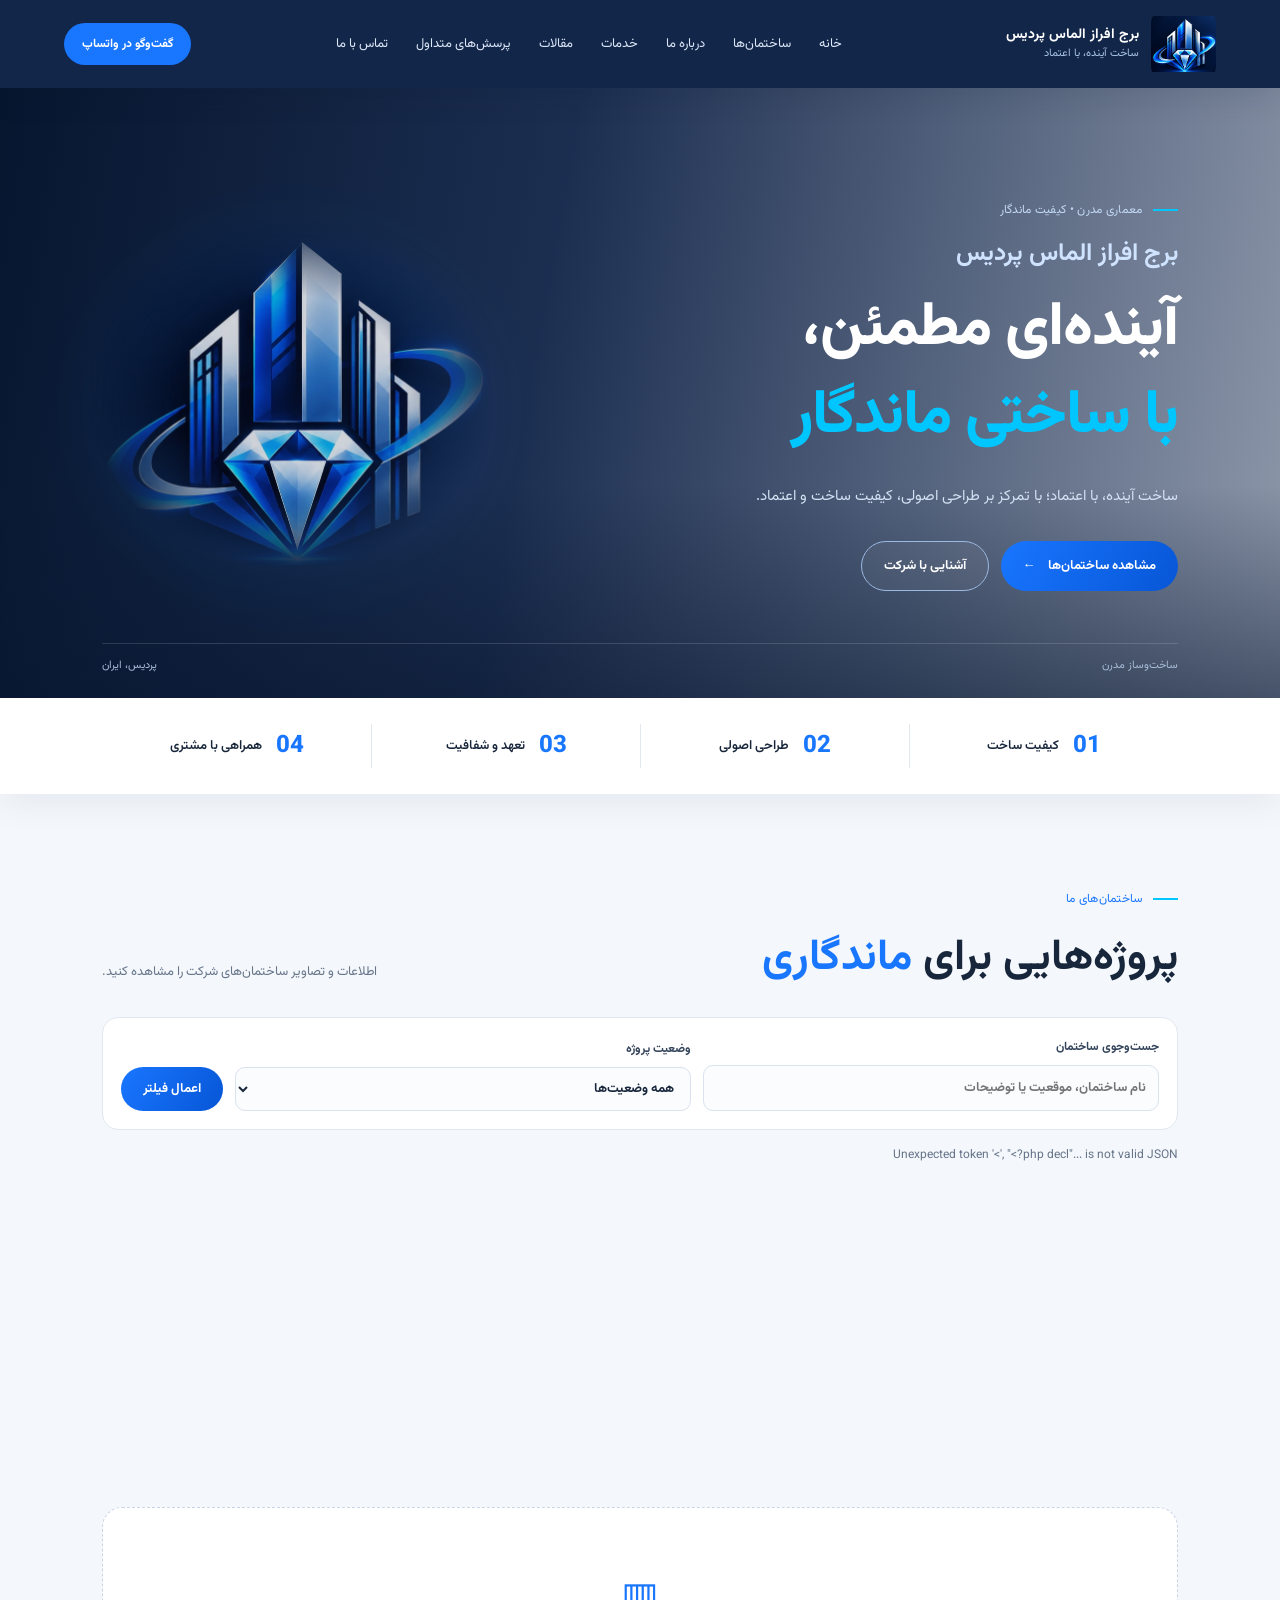
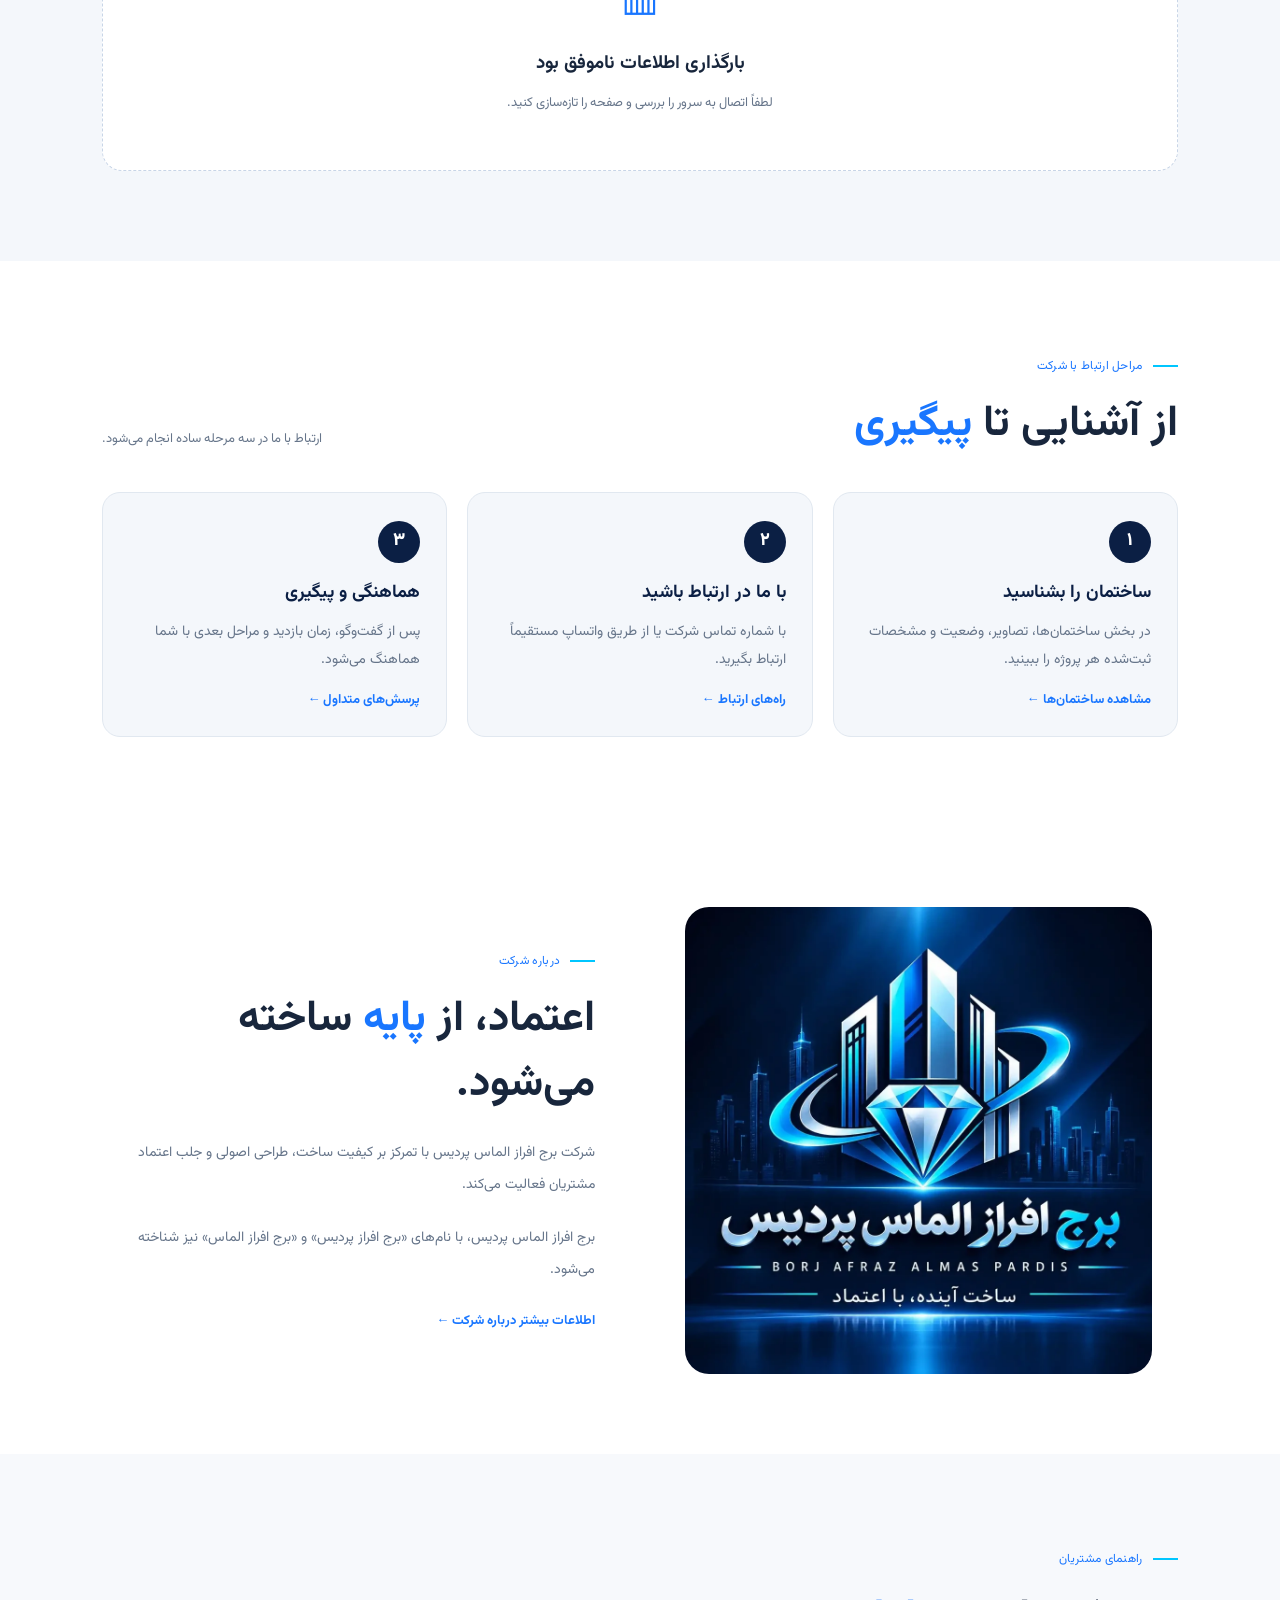
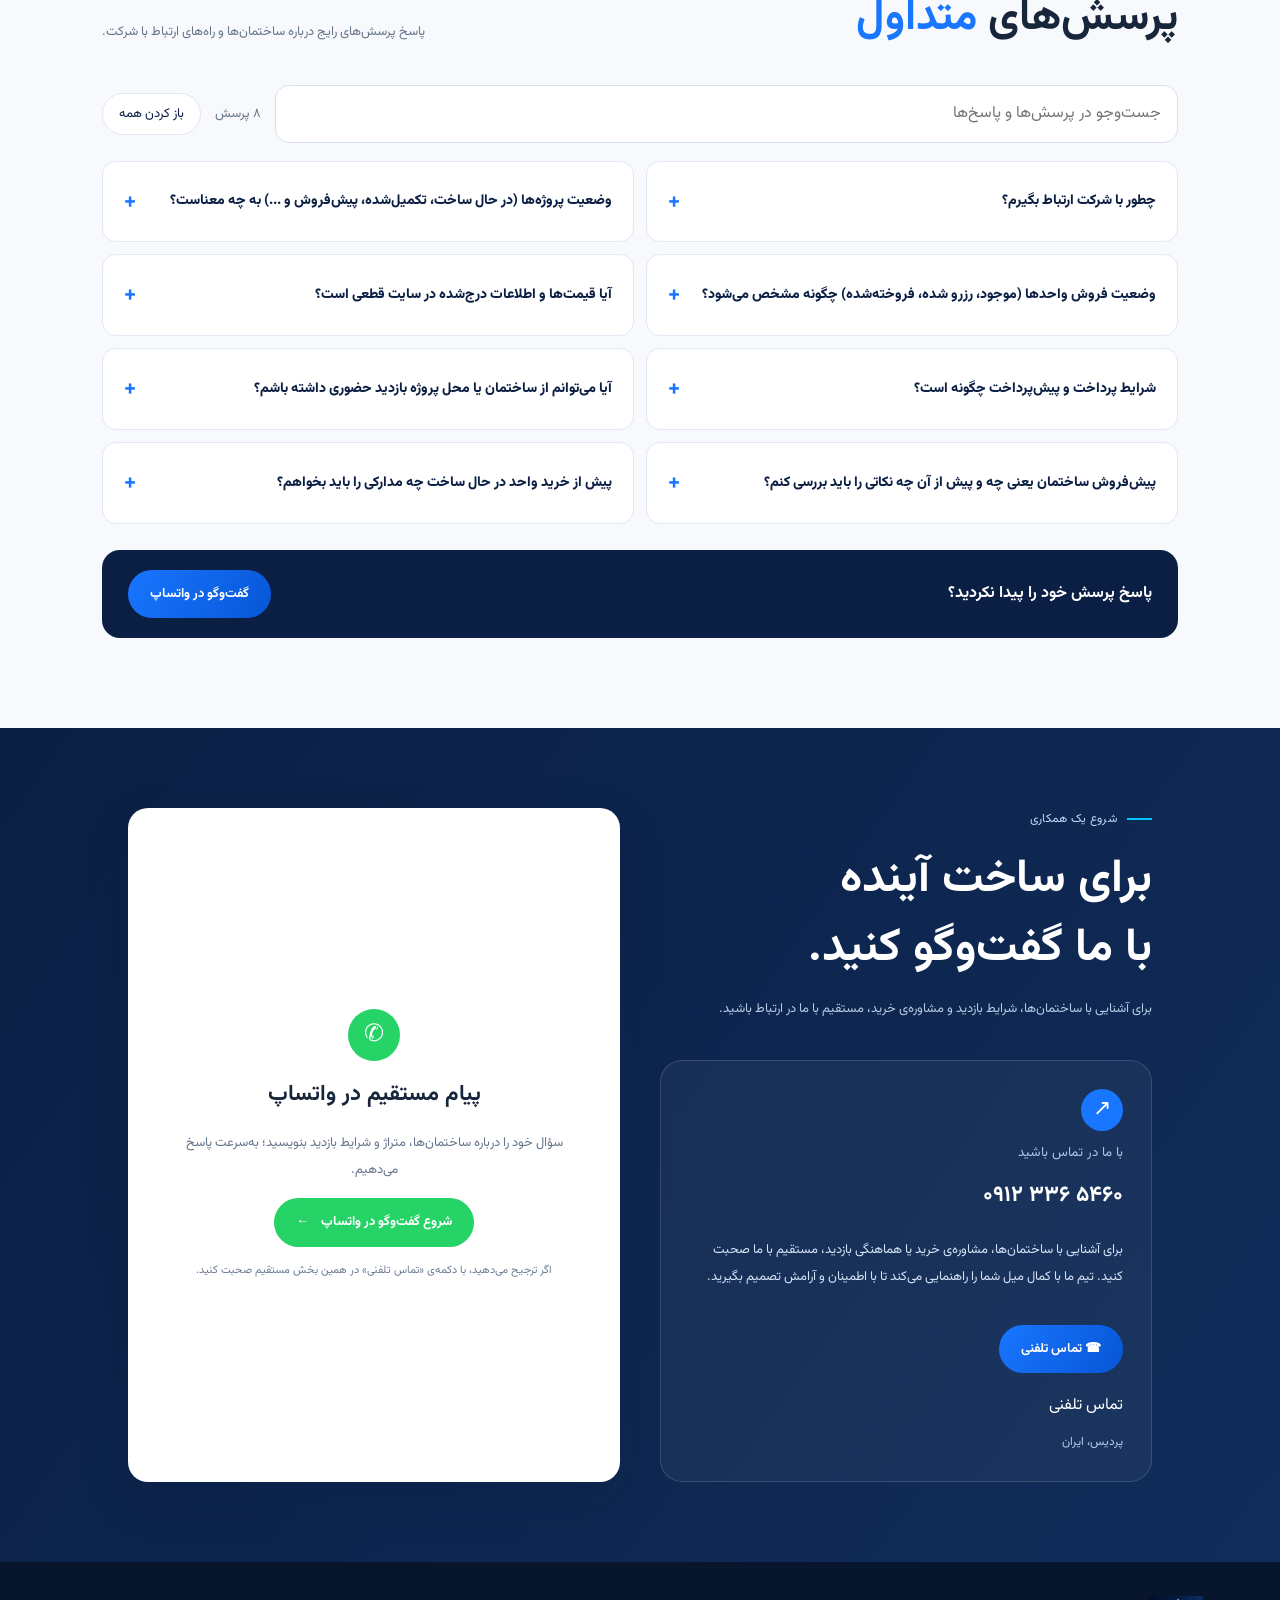
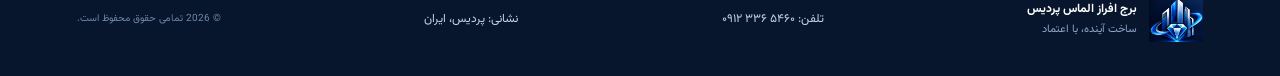
<file: index.html>
<!doctype html>
<html lang="fa" dir="rtl">
<head>
<meta charset="utf-8"><meta name="viewport" content="width=device-width, initial-scale=1">
<meta name="theme-color" content="#0B1F44"><meta name="description" content="وب‌سایت رسمی برج افراز الماس پردیس (برج افراز پردیس | برج افراز الماس): معرفی ساختمان‌ها، مشخصات و تصاویر پروژه‌ها، در پردیس.">
<meta name="robots" content="index,follow,max-image-preview:large">
<meta property="og:type" content="website"><meta property="og:locale" content="fa_IR"><meta property="og:site_name" content="برج افراز الماس پردیس"><meta property="og:title" content="برج افراز الماس پردیس | شرکت ساختمانی و پروژه‌های پردیس"><meta property="og:description" content="معرفی ساختمان‌ها، مشخصات و تصاویر پروژه‌های برج افراز الماس پردیس."><meta property="og:image" content="assets/logo.webp"><meta name="twitter:card" content="summary">
<title>برج افراز الماس پردیس | شرکت ساختمانی و پروژه‌های پردیس</title><link rel="icon" href="assets/logo.webp"><link rel="preconnect" href="https://fonts.googleapis.com"><link rel="preconnect" href="https://fonts.gstatic.com" crossorigin><link rel="stylesheet" href="https://fonts.googleapis.com/css2?family=Vazirmatn:wght@300;400;500;600;700;800&display=swap" media="print" onload="this.media='all'"><noscript><link rel="stylesheet" href="https://fonts.googleapis.com/css2?family=Vazirmatn:wght@300;400;500;600;700;800&display=swap"></noscript><link rel="stylesheet" href="assets/style.css"><script src="assets/seo.js" defer></script><script src="assets/main.js" defer></script>
</head>
<body>
<header class="site-header"><a class="brand" href="index.html"><img src="assets/logo.webp" alt="لوگوی برج افراز الماس پردیس"><span><b>برج افراز الماس پردیس</b><small id="brand-tagline">ساخت آینده، با اعتماد</small></span></a><button class="menu-toggle" aria-label="باز کردن منو" aria-expanded="false">☰</button><nav class="nav"><a href="index.html">خانه</a><a href="#projects">ساختمان‌ها</a><a href="page.html?slug=about">درباره ما</a><a href="page.html?slug=services">خدمات</a><a href="articles.html">مقالات</a><a href="#faq" id="faq-nav">پرسش‌های متداول</a><a href="#contact">تماس با ما</a></nav><a class="header-cta" id="wa-header" href="https://wa.me/989123365460" target="_blank" rel="noopener">گفت‌وگو در واتساپ</a></header>
<main>
<section class="hero"><div class="hero-content"><span class="eyebrow">معماری مدرن • کیفیت ماندگار</span><h1><span class="hero-brand">برج افراز الماس پردیس</span> آینده‌ای مطمئن، <br><em>با ساختی ماندگار</em></h1><p><span id="hero-tagline">ساخت آینده، با اعتماد</span>؛ با تمرکز بر طراحی اصولی، کیفیت ساخت و اعتماد.</p><div class="hero-actions"><a class="btn primary" href="#projects">مشاهده ساختمان‌ها <span>←</span></a><a class="btn outline" href="page.html?slug=about">آشنایی با شرکت</a></div></div><div class="hero-mark"><img src="assets/logo.webp" alt="" fetchpriority="low"></div><div class="hero-bottom"><span>ساخت‌وساز مدرن</span><span>پردیس، ایران</span></div></section>
<section class="trust-strip"><div><strong>01</strong><span>کیفیت ساخت</span></div><div><strong>02</strong><span>طراحی اصولی</span></div><div><strong>03</strong><span>تعهد و شفافیت</span></div><div><strong>04</strong><span>همراهی با مشتری</span></div></section>

<section class="section" id="projects"><div class="section-heading"><div><span class="eyebrow blue">ساختمان‌های ما</span><h2>پروژه‌هایی برای <em>ماندگاری</em></h2></div><p>اطلاعات و تصاویر ساختمان‌های شرکت را مشاهده کنید.</p></div>
<form class="project-filters" id="project-filters" role="search" aria-label="جست‌وجو و فیلتر ساختمان‌ها"><label><span>جست‌وجوی ساختمان</span><input type="search" name="q" maxlength="100" placeholder="نام ساختمان، موقعیت یا توضیحات"></label><label><span>وضعیت پروژه</span><select name="status"><option value="">همه وضعیت‌ها</option><option>در حال ساخت</option><option>تکمیل‌شده</option><option>در مرحله طراحی</option><option>پیش‌فروش</option></select></label><button class="btn primary" type="submit">اعمال فیلتر</button><a class="clear-filter" id="clear-filter" href="#projects" hidden>پاک‌کردن فیلتر</a></form>
<p class="results-count" id="results-count" aria-live="polite">در حال دریافت اطلاعات ساختمان‌ها…</p><div class="project-grid" id="project-grid"></div><div class="empty-projects" id="empty-projects" hidden><div class="empty-icon">▥</div><h3 id="empty-title">ساختمان‌ها به‌زودی معرفی می‌شوند</h3><p id="empty-description">اطلاعات ساختمان‌ها از پنل مدیریت منتشر می‌شود.</p></div></section>
<section class="section featured-section" id="featured-section" hidden><div class="section-heading"><div><span class="eyebrow blue">منتخب شرکت</span><h2>پروژه‌های <em>شاخص</em></h2></div><p>ساختمان‌هایی که شرکت به‌عنوان پروژه شاخص معرفی کرده است.</p></div><div class="featured-grid" id="featured-grid"></div></section>
<section class="stats-band" id="stats-section" aria-label="آمار ساختمان‌های ثبت‌شده" hidden><div class="stats-grid" id="stats-grid"></div></section>

<section class="company-facts section" id="company-facts" hidden><div class="section-heading"><div><span class="eyebrow blue">اطلاعات قابل بررسی</span><h2>شناخت بیشتر <em>شرکت</em></h2></div><p>اطلاعات زیر توسط شرکت ثبت شده است.</p></div><div class="facts-grid" id="facts-grid"></div></section>
<section class="section services-section" id="services-section" hidden><div class="section-heading"><div><span class="eyebrow blue">توانمندی‌ها</span><h2>خدمات <em>شرکت</em></h2></div><p>حوزه‌های فعالیت شرکت را بشناسید.</p></div><div class="services-grid" id="services-grid"></div><div class="service-more"><a class="text-link" href="page.html?slug=services">آشنایی بیشتر با خدمات شرکت ←</a></div></section>
<section class="section process-section" id="process"><div class="section-heading"><div><span class="eyebrow blue">مراحل ارتباط با شرکت</span><h2>از آشنایی تا <em>پیگیری</em></h2></div><p>ارتباط با ما در سه مرحله ساده انجام می‌شود.</p></div><ol class="process-list"><li><span class="process-no">۱</span><h3>ساختمان را بشناسید</h3><p>در بخش ساختمان‌ها، تصاویر، وضعیت و مشخصات ثبت‌شده هر پروژه را ببینید.</p><a class="text-link" href="#projects">مشاهده ساختمان‌ها ←</a></li><li><span class="process-no">۲</span><h3>با ما در ارتباط باشید</h3><p>با شماره تماس شرکت یا از طریق واتساپ مستقیماً ارتباط بگیرید.</p><a class="text-link" href="#contact">راه‌های ارتباط ←</a></li><li><span class="process-no">۳</span><h3>هماهنگی و پیگیری</h3><p>پس از گفت‌وگو، زمان بازدید و مراحل بعدی با شما هماهنگ می‌شود.</p><a class="text-link" href="#faq">پرسش‌های متداول ←</a></li></ol></section>
<section class="section articles-section" id="articles-section" hidden><div class="section-heading"><div><span class="eyebrow blue">دانستنی‌ها</span><h2>آخرین <em>مقالات</em></h2></div><p>مقالات منتشرشده‌ی شرکت.</p></div><div class="article-grid" id="articles-grid"></div><p style="text-align:center;margin-top:24px"><a class="btn outline" href="articles.html">مشاهده همه مقالات</a></p></section>
<section class="about-section" id="about"><div class="about-art"><img src="assets/about-logo.webp?v=2" alt="لوگوی برج افراز الماس پردیس" loading="lazy"></div><div class="about-copy"><span class="eyebrow blue">درباره شرکت</span><h2>اعتماد، از <em>پایه</em> ساخته می‌شود.</h2><p id="about-text">شرکت برج افراز الماس پردیس با تمرکز بر کیفیت ساخت، طراحی اصولی و جلب اعتماد مشتریان فعالیت می‌کند.</p><p class="brand-names">برج افراز الماس پردیس، با نام‌های «برج افراز پردیس» و «برج افراز الماس» نیز شناخته می‌شود.</p><a class="text-link" href="page.html?slug=about">اطلاعات بیشتر درباره شرکت ←</a></div></section>
<section class="section faq-section" id="faq"><div class="section-heading"><div><span class="eyebrow blue">راهنمای مشتریان</span><h2>پرسش‌های <em>متداول</em></h2></div><p>پاسخ پرسش‌های رایج درباره ساختمان‌ها و راه‌های ارتباط با شرکت.</p></div>
<div class="faq-tools"><label class="faq-search"><span class="sr-only">جست‌وجو در پرسش‌ها</span><input type="search" id="faq-search" maxlength="100" placeholder="جست‌وجو در پرسش‌ها و پاسخ‌ها" autocomplete="off"></label><span class="faq-count" id="faq-count" aria-live="polite"></span><button type="button" class="faq-toggle-all" id="faq-toggle-all">باز کردن همه</button></div>
<div class="faq-list" id="faq-list"><details class="faq-item"><summary>چطور با شرکت ارتباط بگیرم؟</summary><p>از بخش «تماس با ما» تماس بگیرید یا در واتساپ پیام بدهید و در صورت ارتباط، ساختمان موردنظر خود را اعلام کنید.</p></details><details class="faq-item"><summary>وضعیت پروژه‌ها (در حال ساخت، تکمیل‌شده، پیش‌فروش و ...) به چه معناست؟</summary><p>وضعیت هر ساختمان در کارت پروژه و صفحه جزئیات آن نمایش داده می‌شود. با فیلتر «وضعیت پروژه» در بخش ساختمان‌ها می‌توانید فقط ساختمان‌های هر وضعیت را ببینید.</p></details><details class="faq-item"><summary>وضعیت فروش واحدها (موجود، رزرو شده، فروخته‌شده) چگونه مشخص می‌شود؟</summary><p>در صفحه هر ساختمان، فهرست واحدها همراه با وضعیت فروش هر واحد نمایش داده می‌شود. این وضعیت توسط شرکت ثبت و به‌روزرسانی می‌شود؛ برای اطمینان از آخرین وضعیت یک واحد پیش از تصمیم‌گیری با شرکت تماس بگیرید.</p></details><details class="faq-item"><summary>آیا قیمت‌ها و اطلاعات درج‌شده در سایت قطعی است؟</summary><p>اطلاعات سایت برای معرفی اولیه است و ممکن است تغییر کند. مبنای تعهدات طرفین فقط مفاد قرارداد معتبر است؛ پیش از هر اقدامی اطلاعات نهایی را از شرکت استعلام کنید.</p></details><details class="faq-item"><summary>شرایط پرداخت و پیش‌پرداخت چگونه است؟</summary><p>شرایط مالی هر واحد در سایت ثبت نشده است و باید مستقیماً از شرکت استعلام شود. لطفاً به هیچ مبلغ یا شرطی که در قرارداد مکتوب و معتبر نیامده است اتکا نکنید.</p></details><details class="faq-item"><summary>آیا می‌توانم از ساختمان یا محل پروژه بازدید حضوری داشته باشم؟</summary><p>برای هماهنگی بازدید، با شماره تماس شرکت صحبت کنید یا در واتساپ پیام بدهید. امکان و زمان بازدید پس از هماهنگی اعلام می‌شود.</p></details><details class="faq-item"><summary>پیش‌فروش ساختمان یعنی چه و پیش از آن چه نکاتی را باید بررسی کنم؟</summary><p>در پیش‌فروش، واحد پیش از تکمیل ساخت خریداری می‌شود. پیش از پرداخت، مفاد قرارداد، مشخصات فنی و متراژ، زمان تحویل و شرایط تأخیر، و مدارک مجوز ساخت را بررسی کنید. این توضیح راهنمای عمومی است و جایگزین مشاوره حقوقی نیست.</p></details><details class="faq-item"><summary>پیش از خرید واحد در حال ساخت چه مدارکی را باید بخواهم؟</summary><p>معمولاً مواردی مانند مجوز ساخت از مرجع صدور، مدرک مالکیت زمین یا ملک، قرارداد مکتوب با مشخصات دقیق واحد و برنامه زمان‌بندی تحویل بررسی می‌شود. برای جزئیات حقوقی با وکیل یا مشاور حقوقی مشورت کنید.</p></details></div><p class="faq-empty" id="faq-empty" hidden>پرسشی با این عبارت پیدا نشد. عبارت دیگری را امتحان کنید یا درخواست خود را برای ما ثبت کنید.</p>
<div class="faq-cta"><span>پاسخ پرسش خود را پیدا نکردید؟</span><a class="btn primary" href="https://wa.me/989123365460" target="_blank" rel="noopener">گفت‌وگو در واتساپ</a></div></section>
<script type="application/ld+json" id="faq-schema">{"@context": "https://schema.org", "@type": "FAQPage", "mainEntity": [{"@type": "Question", "name": "چطور با شرکت ارتباط بگیرم؟", "acceptedAnswer": {"@type": "Answer", "text": "از بخش «تماس با ما» تماس بگیرید یا در واتساپ پیام بدهید و در صورت ارتباط، ساختمان موردنظر خود را اعلام کنید."}}, {"@type": "Question", "name": "وضعیت پروژه‌ها (در حال ساخت، تکمیل‌شده، پیش‌فروش و ...) به چه معناست؟", "acceptedAnswer": {"@type": "Answer", "text": "وضعیت هر ساختمان در کارت پروژه و صفحه جزئیات آن نمایش داده می‌شود. با فیلتر «وضعیت پروژه» در بخش ساختمان‌ها می‌توانید فقط ساختمان‌های هر وضعیت را ببینید."}}, {"@type": "Question", "name": "وضعیت فروش واحدها (موجود، رزرو شده، فروخته‌شده) چگونه مشخص می‌شود؟", "acceptedAnswer": {"@type": "Answer", "text": "در صفحه هر ساختمان، فهرست واحدها همراه با وضعیت فروش هر واحد نمایش داده می‌شود. این وضعیت توسط شرکت ثبت و به‌روزرسانی می‌شود؛ برای اطمینان از آخرین وضعیت یک واحد پیش از تصمیم‌گیری با شرکت تماس بگیرید."}}, {"@type": "Question", "name": "آیا قیمت‌ها و اطلاعات درج‌شده در سایت قطعی است؟", "acceptedAnswer": {"@type": "Answer", "text": "اطلاعات سایت برای معرفی اولیه است و ممکن است تغییر کند. مبنای تعهدات طرفین فقط مفاد قرارداد معتبر است؛ پیش از هر اقدامی اطلاعات نهایی را از شرکت استعلام کنید."}}, {"@type": "Question", "name": "شرایط پرداخت و پیش‌پرداخت چگونه است؟", "acceptedAnswer": {"@type": "Answer", "text": "شرایط مالی هر واحد در سایت ثبت نشده است و باید مستقیماً از شرکت استعلام شود. لطفاً به هیچ مبلغ یا شرطی که در قرارداد مکتوب و معتبر نیامده است اتکا نکنید."}}, {"@type": "Question", "name": "آیا می‌توانم از ساختمان یا محل پروژه بازدید حضوری داشته باشم؟", "acceptedAnswer": {"@type": "Answer", "text": "برای هماهنگی بازدید، با شماره تماس شرکت صحبت کنید یا در واتساپ پیام بدهید. امکان و زمان بازدید پس از هماهنگی اعلام می‌شود."}}, {"@type": "Question", "name": "پیش‌فروش ساختمان یعنی چه و پیش از آن چه نکاتی را باید بررسی کنم؟", "acceptedAnswer": {"@type": "Answer", "text": "در پیش‌فروش، واحد پیش از تکمیل ساخت خریداری می‌شود. پیش از پرداخت، مفاد قرارداد، مشخصات فنی و متراژ، زمان تحویل و شرایط تأخیر، و مدارک مجوز ساخت را بررسی کنید. این توضیح راهنمای عمومی است و جایگزین مشاوره حقوقی نیست."}}, {"@type": "Question", "name": "پیش از خرید واحد در حال ساخت چه مدارکی را باید بخواهم؟", "acceptedAnswer": {"@type": "Answer", "text": "معمولاً مواردی مانند مجوز ساخت از مرجع صدور، مدرک مالکیت زمین یا ملک، قرارداد مکتوب با مشخصات دقیق واحد و برنامه زمان‌بندی تحویل بررسی می‌شود. برای جزئیات حقوقی با وکیل یا مشاور حقوقی مشورت کنید."}}]}</script>
<section class="contact-section" id="contact"><div class="contact-intro"><span class="eyebrow">شروع یک همکاری</span><h2>برای ساخت آینده<br>با ما گفت‌وگو کنید.</h2><p>برای آشنایی با ساختمان‌ها، شرایط بازدید و مشاوره‌ی خرید، مستقیم با ما در ارتباط باشید.</p><div class="contact-card"><span class="contact-icon">↗</span><small>با ما در تماس باشید</small><strong dir="ltr" id="contact-phone">۰۹۱۲ ۳۳۶ ۵۴۶۰</strong><p class="contact-note">برای آشنایی با ساختمان‌ها، مشاوره‌ی خرید یا هماهنگی بازدید، مستقیم با ما صحبت کنید. تیم ما با کمال میل شما را راهنمایی می‌کند تا با اطمینان و آرامش تصمیم بگیرید.</p><a class="btn primary" id="call-link" href="tel:+989123365460">☎ تماس تلفنی</a>تماس تلفنی</a><a class="contact-email" id="contact-email" dir="ltr" hidden></a><p id="contact-address">پردیس، ایران</p></div></div>
<div class="contact-form-wrap"><div class="wa-panel"><span class="wa-icon" aria-hidden="true">✆</span><h3>پیام مستقیم در واتساپ</h3><p>سؤال خود را درباره ساختمان‌ها، متراژ و شرایط بازدید بنویسید؛ به‌سرعت پاسخ می‌دهیم.</p><a class="btn primary" id="wa-link" href="https://wa.me/989123365460" target="_blank" rel="noopener">شروع گفت‌وگو در واتساپ <span>←</span></a><small class="privacy-note">اگر ترجیح می‌دهید، با دکمه‌ی «تماس تلفنی» در همین بخش مستقیم صحبت کنید.</small></div></div></section>
</main>
<footer class="footer"><div class="footer-brand"><img src="assets/logo.webp" alt=""><div><b>برج افراز الماس پردیس</b><p id="footer-tagline">ساخت آینده، با اعتماد</p></div></div><div>تلفن: <a dir="ltr" id="footer-phone" href="tel:+989123365460">۰۹۱۲ ۳۳۶ ۵۴۶۰</a></div><div>نشانی: <span id="footer-address">پردیس، ایران</span></div><small>© <span id="current-year"></span> تمامی حقوق محفوظ است.</small></footer>
<script type="application/ld+json" id="organization-schema">{"@context":"https://schema.org","@graph":[{"@type":"WebSite","name":"برج افراز الماس پردیس","alternateName":["برج افراز پردیس","برج افراز الماس"],"inLanguage":"fa-IR"},{"@type":"GeneralContractor","name":"برج افراز الماس پردیس","alternateName":["برج افراز پردیس","برج افراز الماس"],"telephone":"+989123365460","areaServed":{"@type":"Place","name":"پردیس"},"address":{"@type":"PostalAddress","addressLocality":"پردیس","streetAddress":"پردیس، ایران","addressCountry":"IR"}}]}</script>
</body></html>
</file>
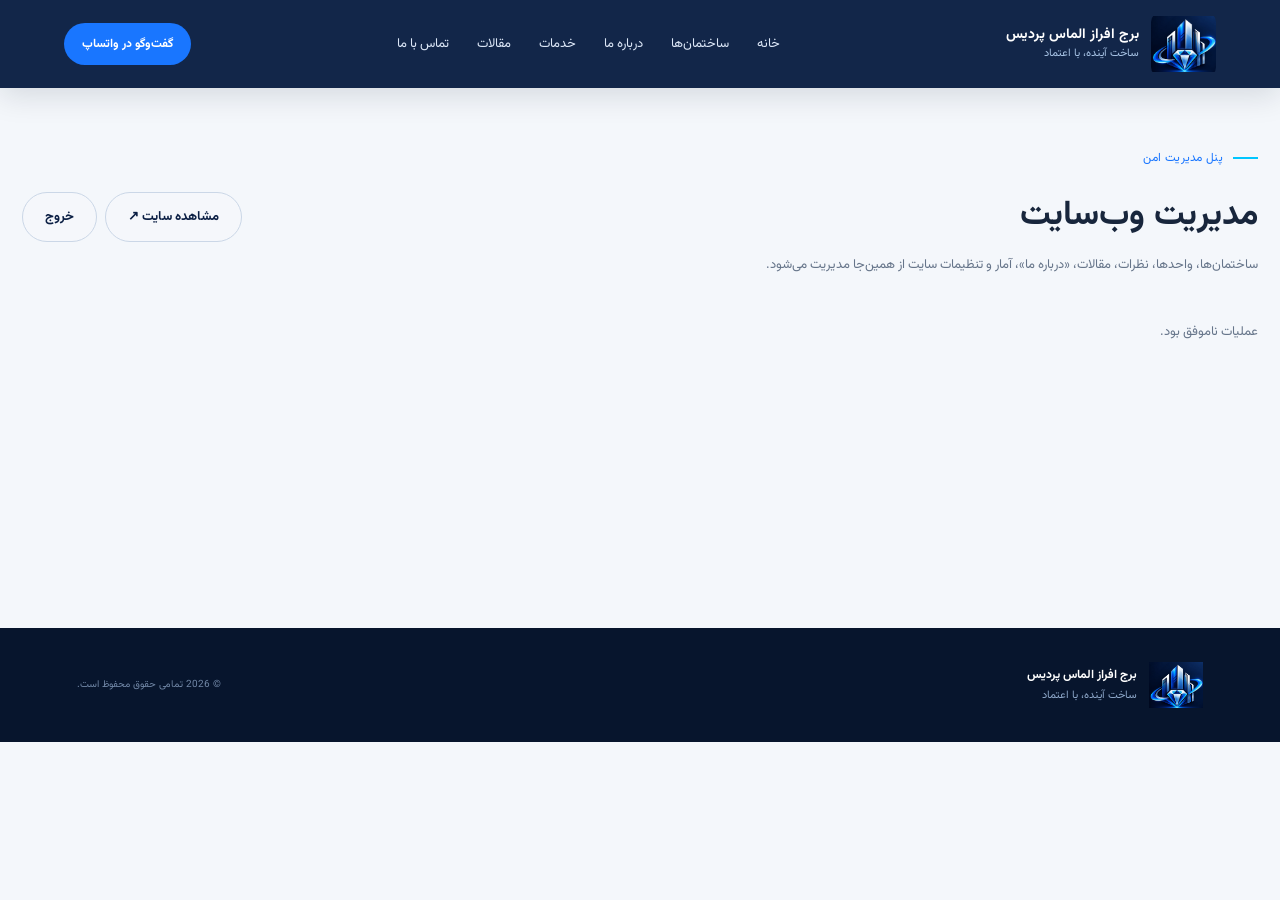
<file: admin.html>
<!doctype html><html lang="fa" dir="rtl"><head><meta charset="utf-8"><meta name="viewport" content="width=device-width,initial-scale=1"><meta name="theme-color" content="#0B1F44"><meta name="robots" content="noindex,nofollow"><title>پنل مدیریت | برج افراز الماس پردیس</title><link rel="icon" href="assets/logo.webp"><link rel="preconnect" href="https://fonts.googleapis.com"><link rel="preconnect" href="https://fonts.gstatic.com" crossorigin><link rel="stylesheet" href="https://fonts.googleapis.com/css2?family=Vazirmatn:wght@300;400;500;600;700;800&display=swap" media="print" onload="this.media='all'"><noscript><link rel="stylesheet" href="https://fonts.googleapis.com/css2?family=Vazirmatn:wght@300;400;500;600;700;800&display=swap"></noscript><link rel="stylesheet" href="assets/style.css"><script src="assets/admin.js" defer></script><script src="assets/admin-extra.js" defer></script></head><body>
<header class="site-header"><a class="brand" href="index.html"><img src="assets/logo.webp" alt="لوگوی برج افراز الماس پردیس"><span><b>برج افراز الماس پردیس</b><small>ساخت آینده، با اعتماد</small></span></a><button class="menu-toggle" aria-label="باز کردن منو" aria-expanded="false">☰</button><nav class="nav"><a href="index.html">خانه</a><a href="index.html#projects">ساختمان‌ها</a><a href="page.html?slug=about">درباره ما</a><a href="page.html?slug=services">خدمات</a><a href="articles.html">مقالات</a><a href="index.html#contact">تماس با ما</a></nav><a class="header-cta" id="wa-header" href="https://wa.me/989123365460" target="_blank" rel="noopener">گفت‌وگو در واتساپ</a></header>
<main class="admin-wrap admin-wide"><div class="admin-top"><div><span class="eyebrow blue">پنل مدیریت امن</span><h1>مدیریت وب‌سایت</h1><p>ساختمان‌ها، واحدها، نظرات، مقالات، «درباره ما»، آمار و تنظیمات سایت از همین‌جا مدیریت می‌شود.</p></div><div class="admin-top-actions"><a class="btn outline" href="index.html" target="_blank" rel="noopener">مشاهده سایت ↗</a><button class="btn outline" type="button" id="logout-btn">خروج</button></div></div>
<div id="admin-notice" role="status" hidden></div>
<div id="admin-loading" class="muted">در حال بارگذاری پنل…</div>
<div id="admin-app" hidden><div class="admin-layout"><nav class="admin-tabs" id="admin-tabs" aria-label="بخش‌های پنل مدیریت"><button type="button" class="admin-tab" data-tab="dashboard"><span class="tab-ico" aria-hidden="true">◔</span><span class="tab-label">داشبورد</span><span class="tab-badge" data-badge="dashboard" hidden></span></button><button type="button" class="admin-tab" data-tab="buildings"><span class="tab-ico" aria-hidden="true">⌂</span><span class="tab-label">ساختمان‌ها</span><span class="tab-badge" data-badge="buildings" hidden></span></button><button type="button" class="admin-tab" data-tab="units"><span class="tab-ico" aria-hidden="true">▦</span><span class="tab-label">واحدها و فروش</span><span class="tab-badge" data-badge="units" hidden></span></button><button type="button" class="admin-tab" data-tab="reviews"><span class="tab-ico" aria-hidden="true">★</span><span class="tab-label">نظرات مشتریان</span><span class="tab-badge" data-badge="reviews" hidden></span></button><button type="button" class="admin-tab" data-tab="articles"><span class="tab-ico" aria-hidden="true">✎</span><span class="tab-label">مقالات</span><span class="tab-badge" data-badge="articles" hidden></span></button><button type="button" class="admin-tab" data-tab="about"><span class="tab-ico" aria-hidden="true">ℹ</span><span class="tab-label">درباره ما</span><span class="tab-badge" data-badge="about" hidden></span></button><button type="button" class="admin-tab" data-tab="requests"><span class="tab-ico" aria-hidden="true">✉</span><span class="tab-label">درخواست‌ها</span><span class="tab-badge" data-badge="requests" hidden></span></button><button type="button" class="admin-tab" data-tab="settings"><span class="tab-ico" aria-hidden="true">⚙</span><span class="tab-label">تنظیمات و محتوا</span><span class="tab-badge" data-badge="settings" hidden></span></button></nav><div class="admin-panels"><div class="tab-panel" data-panel="dashboard" hidden><section class="admin-card"><h2>نمای کلی</h2><p class="muted">همه‌ی اعداد مستقیماً از پایگاه داده خوانده می‌شود. اگر موردی هنوز ثبت نشده باشد، عدد صفر یا پیام «بدون داده» نمایش داده می‌شود.</p><div class="stat-grid" id="dash-cards"></div></section>
<section class="admin-card"><h2>آمار بازدید وب‌سایت</h2><p class="muted" id="dash-views-note"></p><div class="stat-grid" id="dash-view-cards"></div><div id="dash-chart-wrap"><h3>بازدید روزانه (۳۰ روز اخیر)</h3><div class="bar-chart" id="dash-daily" role="img" aria-label="نمودار بازدید روزانه"></div><h3>بازدید ماهانه</h3><div class="table-wrap"><table class="data-table" id="dash-monthly"></table></div></div><div class="admin-grid"><div><h3>پربازدیدترین ساختمان‌ها (۳۰ روز)</h3><ol class="rank-list" id="dash-top-buildings"></ol></div><div><h3>پربازدیدترین مقالات (۳۰ روز)</h3><ol class="rank-list" id="dash-top-articles"></ol></div></div></section>
<section class="admin-card"><h2>وضعیت هر ساختمان</h2><div class="table-wrap"><table class="data-table" id="dash-buildings"></table></div></section></div><div class="tab-panel" data-panel="buildings" hidden><section class="admin-card building-card" id="building-form"><div class="building-card-head"><div><h2 id="project-form-title">افزودن ساختمان جدید</h2><p class="muted">اطلاعات را در بخش‌های زیر کامل کنید. فقط نام ساختمان و وضعیت پروژه الزامی است؛ سایر فیلدها اختیاری‌اند و فقط در صورت ثبت در صفحه عمومی نمایش داده می‌شوند. ارقام فارسی و انگلیسی هر دو پذیرفته می‌شوند.</p></div><nav class="section-nav" aria-label="بخش‌های فرم"><a href="#sec-general">اطلاعات عمومی</a><a href="#sec-address">نشانی</a><a href="#sec-technical">مشخصات فنی</a><a href="#sec-areas">متراژ</a><a href="#sec-parking">پارکینگ و آسانسور</a><a href="#sec-utilities">تأسیسات</a><a href="#sec-facilities">امکانات</a><a href="#sec-images">تصاویر</a></nav></div>
<form id="project-form" data-action="project_save" enctype="multipart/form-data" novalidate><input type="hidden" name="id" value="0">
<fieldset class="form-section" id="sec-general"><legend><span class="sec-no">۱</span> اطلاعات عمومی</legend><div class="form-grid">
<label class="wide">نام ساختمان *<input name="title" maxlength="150" placeholder="مثلاً برج مسکونی الماس"></label>
<label>وضعیت پروژه *<select name="status" data-options="statuses"></select></label>
<label>نوع کاربری<select name="project_type" data-options="project_types"></select></label>
<label>موقعیت (عنوان کوتاه)<input name="location" maxlength="200" placeholder="پردیس، فاز ۸"><small>در کارت‌های صفحه اصلی نمایش داده می‌شود.</small></label>
<label>شناسه آدرس (Slug)<input name="slug" maxlength="160" placeholder="خالی بماند، خودکار ساخته می‌شود" dir="ltr"></label>
<label>سازنده / شرکت مجری<input name="developer" maxlength="150"></label>
<label>طراح / معمار<input name="architect" maxlength="150"></label>
<label>نوع سازه<select name="structure_type" data-options="structure_types"></select></label>
<label>نمای ساختمان<input name="facade" maxlength="150" placeholder="مثلاً سنگ و کامپوزیت"></label>
<label>سال شروع ساخت (شمسی)<input name="start_year" inputmode="numeric" autocomplete="off" maxlength="4" placeholder="۱۴۰۲"></label>
<label>سال تحویل (شمسی)<input name="delivery_year" inputmode="numeric" autocomplete="off" maxlength="4" placeholder="۱۴۰۵"></label>
<label>پیشرفت فیزیکی (درصد)<input name="progress" inputmode="numeric" autocomplete="off" maxlength="3" placeholder="۰ تا ۱۰۰"></label>
<label class="check-label"><input type="checkbox" name="featured" value="1"> نمایش به‌عنوان پروژه شاخص</label></div></fieldset>
<fieldset class="form-section" id="sec-address"><legend><span class="sec-no">۲</span> نشانی و موقعیت</legend><div class="form-grid">
<label>استان<input name="province" maxlength="100"></label><label>شهر<input name="city" maxlength="100"></label><label>منطقه / محله<input name="district" maxlength="100"></label>
<label>کد پستی<input name="postal_code" inputmode="numeric" autocomplete="off" maxlength="10" placeholder="۱۰ رقم"></label>
<label class="wide">نشانی کامل<textarea name="address" rows="2" maxlength="400"></textarea></label>
<label>عرض جغرافیایی<input name="latitude" inputmode="decimal" autocomplete="off" dir="ltr" placeholder="35.7219"><small>اختیاری؛ عرض و طول باید با هم وارد شوند.</small></label><label>طول جغرافیایی<input name="longitude" inputmode="decimal" autocomplete="off" dir="ltr" placeholder="51.3347"></label></div></fieldset>
<fieldset class="form-section" id="sec-technical"><legend><span class="sec-no">۳</span> مشخصات فنی</legend><div class="form-grid">
<label>تعداد طبقات<input name="floors" inputmode="numeric" autocomplete="off" maxlength="3" placeholder="۱۲"></label><label>تعداد طبقات زیرزمین<input name="underground_floors" inputmode="numeric" autocomplete="off" maxlength="2"></label><label>تعداد کل واحدها<input name="units_count" inputmode="numeric" autocomplete="off" maxlength="4"></label><label>تعداد واحد در هر طبقه<input name="units_per_floor" inputmode="numeric" autocomplete="off" maxlength="3"></label></div></fieldset>
<fieldset class="form-section" id="sec-areas"><legend><span class="sec-no">۴</span> متراژها</legend><div class="form-grid">
<label>مساحت زمین (مترمربع)<input name="land_area" inputmode="decimal" autocomplete="off"></label><label>زیربنای کل (مترمربع)<input name="built_area" inputmode="decimal" autocomplete="off"></label><label>کمترین متراژ واحد (مترمربع)<input name="unit_area_min" inputmode="decimal" autocomplete="off"></label><label>بیشترین متراژ واحد (مترمربع)<input name="unit_area_max" inputmode="decimal" autocomplete="off"></label>
<label class="wide">متراژ (توضیح متنی)<input name="area" maxlength="100" placeholder="مثلاً ۱۸۰۰ مترمربع"><small>فیلد متنی قبلی؛ داده‌های قدیمی حفظ می‌شود.</small></label></div></fieldset>
<fieldset class="form-section" id="sec-parking"><legend><span class="sec-no">۵</span> پارکینگ، آسانسور و انباری</legend><div class="form-grid">
<label>تعداد پارکینگ<input name="parking_spaces" inputmode="numeric" autocomplete="off" maxlength="4"></label><label>نوع پارکینگ<select name="parking_type" data-options="parking_types"></select></label><label>تعداد آسانسور<input name="elevators" inputmode="numeric" autocomplete="off" maxlength="2"></label><label>تعداد انباری<input name="storage_units" inputmode="numeric" autocomplete="off" maxlength="4"></label></div></fieldset>
<fieldset class="form-section" id="sec-utilities"><legend><span class="sec-no">۶</span> تأسیسات</legend><div class="form-grid">
<label>سیستم گرمایش<select name="heating_system" data-options="heating"></select></label><label>سیستم سرمایش<select name="cooling_system" data-options="cooling"></select></label><label>تأمین آب<select name="water_supply" data-options="water"></select></label><label>تأمین برق<select name="power_supply" data-options="power"></select></label><label>گاز<select name="gas_supply" data-options="gas"></select></label></div></fieldset>
<fieldset class="form-section" id="sec-facilities"><legend><span class="sec-no">۷</span> امکانات رفاهی و توضیحات</legend>
<div class="facility-grid" id="facility-list"></div><span class="field-slot" data-slot="facilities"></span>
<div class="form-grid"><label class="wide">سایر امکانات<textarea name="amenities" rows="2" maxlength="1500" placeholder="هر مورد دیگری که در فهرست بالا نیست"></textarea></label>
<label class="wide">توضیحات ساختمان<textarea name="description" rows="4" maxlength="5000"></textarea></label>
<label class="wide">توضیحات فنی<textarea name="technical_notes" rows="3" maxlength="3000"></textarea></label></div></fieldset>
<fieldset class="form-section" id="sec-images"><legend><span class="sec-no">۸</span> تصاویر و گالری</legend>
<div class="current-gallery" id="current-gallery" hidden><b>تصاویر فعلی</b><small>با انتخاب «تصویر اصلی» همان تصویر در کارت‌ها و ابتدای گالری نمایش داده می‌شود؛ برای حذف، تیک «حذف» را بزنید.</small><div id="current-gallery-list" class="image-grid"></div></div>
<label>افزودن تصویر جدید<input type="file" id="image-input" accept="image/jpeg,image/png,image/webp" multiple><small>JPG، PNG یا WEBP؛ هر تصویر حداکثر ۵ مگابایت و حداقل ۲۰۰×۲۰۰ پیکسل؛ حداکثر ۱۲ تصویر برای هر ساختمان.</small></label>
<div class="image-grid" id="new-images"></div><span class="field-slot" data-slot="images"></span></fieldset>
<div class="form-actions"><button class="btn primary" type="submit" id="project-submit">＋ افزودن ساختمان</button><a class="text-link" href="#building-form" id="cancel-edit" hidden>لغو ویرایش</a></div></form></section>
<section class="admin-card project-admin"><h2>ساختمان‌های ثبت‌شده <span class="count" id="project-count">0</span></h2><div id="project-list"></div></section></div><div class="tab-panel" data-panel="units" hidden><section class="admin-card"><div class="panel-head"><div><h2>واحدها و وضعیت فروش</h2><p class="muted">ابتدا ساختمان را انتخاب کنید؛ واحدها را اضافه، ویرایش و وضعیت فروش آن‌ها را تعیین کنید.</p></div><label class="inline-select">ساختمان<select id="unit-project"></select></label></div><div class="unit-summary" id="unit-summary"></div></section>
<section class="admin-card" id="unit-form-card"><h2 id="unit-form-title">افزودن واحد جدید</h2><form id="unit-form" data-xaction="unit_save" novalidate><input type="hidden" name="id" value="0"><input type="hidden" name="project_id" value="">
<div class="form-grid"><label>شماره یا نام واحد *<input name="unit_number" maxlength="20" placeholder="مثلاً ۱۰۲"></label><label>وضعیت فروش *<select name="status" data-xoptions="unit_statuses"></select></label><label>طبقه<input name="floor" inputmode="numeric" maxlength="4"></label>
<label>متراژ (مترمربع)<input name="area" inputmode="decimal"></label><label>تعداد اتاق خواب<input name="bedrooms" inputmode="numeric" maxlength="2"></label><label>تعداد سرویس بهداشتی<input name="bathrooms" inputmode="numeric" maxlength="2"></label>
<label>تعداد پارکینگ<input name="parking" inputmode="numeric" maxlength="2"></label><label>جهت<select name="direction" data-xoptions="unit_directions" data-blank="1"></select></label><label>ترتیب نمایش<input name="sort_order" inputmode="numeric" value="0" maxlength="5"></label>
<label>قیمت (تومان)<input name="price" inputmode="numeric" maxlength="16"><small>اختیاری؛ فقط با تیک «نمایش قیمت» در سایت دیده می‌شود.</small></label><label class="check-label"><input type="checkbox" name="price_visible" value="1"> نمایش قیمت در سایت</label><label class="check-label"><input type="checkbox" name="storage" value="1"> دارای انباری</label>
<label class="wide">توضیحات<textarea name="description" rows="3" maxlength="1000"></textarea></label></div>
<div class="current-gallery" id="unit-current" hidden><b>تصاویر فعلی</b><div class="image-grid" id="unit-current-list"></div></div>
<label>افزودن تصویر (حداکثر ۶)<input type="file" id="unit-image-input" accept="image/jpeg,image/png,image/webp" multiple><small>JPG، PNG یا WEBP؛ هر تصویر حداکثر ۵ مگابایت.</small></label><div class="image-grid" id="unit-new"></div><span class="field-slot" data-slot="images"></span>
<div class="form-actions static"><button class="btn primary" type="submit" id="unit-submit">＋ افزودن واحد</button><a class="text-link" href="#units" id="unit-cancel" hidden>لغو ویرایش</a></div></form></section>
<section class="admin-card"><h2>فهرست واحدها <span class="count" id="unit-count">0</span></h2><div id="unit-list"></div></section></div><div class="tab-panel" data-panel="reviews" hidden><section class="admin-card"><div class="panel-head"><div><h2>نظرات مشتریان</h2><p class="muted">نظر جدید همیشه «در انتظار تأیید» ثبت می‌شود و فقط پس از تأیید شما در سایت دیده می‌شود. نظر مخفی‌شده را می‌توانید بازگردانی کنید.</p></div><label class="inline-select">ساختمان<select id="review-project"></select></label></div>
<div class="seg" id="review-filter" role="group" aria-label="فیلتر وضعیت نظر"><button type="button" class="seg-btn active" data-status="">همه <span class="seg-n" data-n="all"></span></button><button type="button" class="seg-btn" data-status="pending">در انتظار تأیید <span class="seg-n" data-n="pending"></span></button><button type="button" class="seg-btn" data-status="approved">تأییدشده <span class="seg-n" data-n="approved"></span></button><button type="button" class="seg-btn" data-status="hidden">مخفی <span class="seg-n" data-n="hidden"></span></button></div>
<div id="review-list"></div></section></div><div class="tab-panel" data-panel="articles" hidden><section class="admin-card" id="article-form-card"><h2 id="article-form-title">نوشتن مقاله جدید</h2><form id="article-form" data-xaction="article_save" novalidate><input type="hidden" name="id" value="0">
<div class="form-grid"><label class="wide">عنوان مقاله *<input name="title" maxlength="150"></label><label>وضعیت انتشار<select name="status" data-xoptions="article_statuses"></select></label><label>شناسه آدرس (Slug)<input name="slug" maxlength="160" dir="ltr" placeholder="خالی بماند، از عنوان ساخته می‌شود"></label>
<label class="wide">خلاصه (اختیاری)<textarea name="excerpt" rows="2" maxlength="300"></textarea></label>
<label class="wide">متن مقاله *<textarea name="content" rows="12"></textarea><small>هر پاراگراف را با یک خط خالی جدا کنید. خطی که با «## » شروع شود عنوان بخش و خطی که با «- » شروع شود آیتم فهرست است.</small></label>
<label>عنوان سئو<input name="meta_title" maxlength="120"></label><label>توضیحات سئو<input name="meta_description" maxlength="300"></label></div>
<div class="current-gallery" id="article-cover-current" hidden><b>تصویر شاخص فعلی</b><div class="image-grid" id="article-cover-img"></div><label class="tile-opt danger"><input type="checkbox" name="remove_cover" value="1"> حذف تصویر شاخص</label></div>
<label>تصویر شاخص<input type="file" id="article-cover-input" accept="image/jpeg,image/png,image/webp"><small>JPG، PNG یا WEBP، حداکثر ۵ مگابایت. با انتخاب فایل جدید، تصویر قبلی جایگزین می‌شود.</small></label><div class="image-grid" id="article-cover-new"></div><span class="field-slot" data-slot="cover"></span>
<div class="form-actions static"><button class="btn primary" type="submit" id="article-submit">＋ ذخیره مقاله</button><a class="text-link" href="#articles" id="article-cancel" hidden>لغو ویرایش</a></div></form></section>
<section class="admin-card"><h2>فهرست مقالات <span class="count" id="article-count">0</span></h2><div id="article-list"></div></section></div><div class="tab-panel" data-panel="about" hidden><section class="admin-card"><h2>معرفی شرکت و اطلاعات قابل‌استناد</h2><p class="muted">این متن‌ها در صفحه اصلی و صفحه «درباره ما» نمایش داده می‌شوند. فیلد خالی در سایت نمایش داده نمی‌شود؛ فقط اطلاعات واقعی و قابل اثبات را وارد کنید.</p>
<form id="about-form" data-action="settings" novalidate><div class="form-grid"><label class="wide">معرفی کوتاه (صفحه اصلی)<textarea name="about" rows="4" maxlength="3000"></textarea></label>
<label class="wide">ماموریت<textarea name="about_mission" rows="3" maxlength="1500"></textarea></label><label class="wide">چشم‌انداز<textarea name="about_vision" rows="3" maxlength="1500"></textarea></label><label class="wide">تاریخچه شرکت<textarea name="about_history" rows="5" maxlength="6000"></textarea></label>
<label>سال آغاز فعالیت<input name="founded_year" maxlength="4" inputmode="numeric" placeholder="مثلاً ۱۳۹۸"></label><label>شماره ثبت شرکت<input name="registration_number" maxlength="100"></label><label>نام مدیرعامل یا مسئول<input name="company_manager" maxlength="150"></label>
<label class="wide">مجوزها، گواهینامه‌ها و سوابق<textarea name="credentials" rows="3" maxlength="1500"></textarea></label></div><button class="btn primary" type="submit">ذخیره اطلاعات «درباره ما»</button></form></section>
<section class="admin-card"><h2>متن کامل و سئوی صفحه «درباره ما»</h2><p class="muted">متن اصلی صفحه‌ی page.html?slug=about.</p><form data-action="page_save" data-page="about"><input type="hidden" name="slug" value="about"><label>عنوان صفحه<input name="title" required></label><label>محتوای صفحه<textarea name="content" rows="5"></textarea></label><label>عنوان سئو<input name="meta_title"></label><label>توضیحات سئو<textarea name="meta_description" rows="2"></textarea></label><button class="btn primary" type="submit">ذخیره صفحه</button></form></section>
<section class="admin-card"><h2>تصویر «درباره ما»</h2><form id="about-image-form" data-xaction="about_image_save"><div id="about-image-current" class="image-grid"></div><label>انتخاب تصویر جدید<input type="file" id="about-image-input" accept="image/jpeg,image/png,image/webp"></label><div class="image-grid" id="about-image-new"></div><label class="tile-opt danger" id="about-image-remove-wrap" hidden><input type="checkbox" name="remove_about_image" value="1"> حذف تصویر فعلی</label><span class="field-slot" data-slot="about_image"></span><button class="btn primary" type="submit">ذخیره تصویر</button></form></section>
<section class="admin-card"><h2>تاریخچه، آمار، دستاوردها و تیم</h2><p class="muted">هر مورد جداگانه ثبت می‌شود و فقط موارد «نمایش داده شود» در صفحه‌ی درباره ما دیده می‌شوند.</p>
<form id="about-item-form" data-xaction="about_item_save" novalidate><input type="hidden" name="id" value="0"><div class="form-grid"><label>نوع *<select name="kind" data-xoptions="about_kinds"></select></label><label>عنوان / نام *<input name="title" maxlength="120"></label><label><span id="about-value-label">مقدار</span><input name="value" maxlength="60"></label><label>ترتیب نمایش<input name="sort_order" inputmode="numeric" value="0" maxlength="5"></label><label class="check-label"><input type="checkbox" name="is_active" value="1" checked> نمایش داده شود</label><label class="wide">توضیحات<textarea name="description" rows="2" maxlength="600"></textarea></label></div>
<div id="about-item-photo" hidden><div class="image-grid" id="about-item-current"></div><label>عکس عضو تیم<input type="file" id="about-item-input" accept="image/jpeg,image/png,image/webp"></label><div class="image-grid" id="about-item-new"></div><label class="tile-opt danger" id="about-item-remove-wrap" hidden><input type="checkbox" name="remove_image" value="1"> حذف عکس</label></div><span class="field-slot" data-slot="image"></span>
<div class="form-actions static"><button class="btn primary" type="submit" id="about-item-submit">＋ افزودن</button><a class="text-link" href="#about" id="about-item-cancel" hidden>لغو ویرایش</a></div></form><div id="about-item-list"></div></section></div><div class="tab-panel" data-panel="requests" hidden><section class="admin-card project-admin" id="contact-requests"><h2>درخواست‌های مشاوره <span class="count" id="contact-count">0</span> <small class="unread-count" id="unread-count" hidden></small></h2><p class="muted">در این بخش حداکثر ۱۰۰ درخواست اخیر نمایش داده می‌شود. اطلاعات تماس فقط برای مدیر واردشده قابل مشاهده است.</p><div id="contact-list"></div></section></div><div class="tab-panel" data-panel="settings" hidden><section class="admin-card"><h2>اطلاعات تماس و شعار</h2><p class="muted">این اطلاعات در سربرگ، فوتر و بخش تماس سایت نمایش داده می‌شود. اطلاعات «درباره ما» در زبانه‌ی جداگانه مدیریت می‌شود.</p><form id="settings-form" data-action="settings"><label>شعار شرکت<input name="tagline" maxlength="180"></label><label>شماره تلفن<input name="phone" maxlength="30" dir="ltr"></label><label>ایمیل<input type="email" name="email" maxlength="190" dir="ltr"></label><label>نشانی<input name="address" maxlength="300"></label><button class="btn primary" type="submit">ذخیره اطلاعات تماس</button></form></section>
<section class="admin-card"><h2>صفحه «خدمات»</h2><details class="edit-details"><summary>خدمات</summary><form data-action="page_save" data-page="services"><input type="hidden" name="slug" value="services"><label>عنوان صفحه<input name="title" required></label><label>محتوای صفحه<textarea name="content" rows="5"></textarea></label><label>عنوان سئو<input name="meta_title"></label><label>توضیحات سئو<textarea name="meta_description" rows="2"></textarea></label><button class="btn primary" type="submit">ذخیره صفحه</button></form></details></section>
<section class="admin-card"><h2>مدیریت خدمات</h2><form id="service-form" data-action="service_save"><label>عنوان خدمت<input name="title" required placeholder="ساخت‌وساز"></label><label>توضیحات<textarea name="description" rows="2"></textarea></label><label>نماد کوتاه<input name="icon" maxlength="8" value="◆"></label><label>ترتیب نمایش<input type="number" name="sort_order" value="0"></label><button class="btn primary" type="submit">افزودن خدمت</button></form><div class="service-admin-list" id="service-list"></div></section>
<section class="admin-card" id="faq-admin"><h2>پرسش‌های متداول <span class="count" id="faq-count">0</span></h2><p class="muted">پرسش‌های فعال در بخش «پرسش‌های متداول» صفحه اصلی نمایش داده می‌شوند. عدد کمتر در «ترتیب نمایش» یعنی بالاتر. پرسش غیرفعال فقط در پنل می‌ماند.</p>
<div class="faq-import"><button type="button" class="btn outline" data-xdo="faq_import_samples" data-confirm="پرسش‌های آماده به فهرست اضافه شوند؟ پرسش‌های موجود تغییر نمی‌کنند و پرسش تکراری اضافه نمی‌شود.">＋ افزودن پرسش‌های آماده</button><small class="muted">فقط پرسش‌هایی که از قبل در فهرست نیستند اضافه می‌شوند؛ پاسخ‌ها عمومی‌اند و شامل قیمت یا تعهد خاصی نیستند. هر مورد را پیش از انتشار مرور کنید.</small></div>
<form id="faq-form" data-action="faq_save" novalidate><input type="hidden" name="id" value="0"><label>پرسش *<input name="question" maxlength="300" placeholder="مثلاً: چطور می‌توانم ساختمان را از نزدیک ببینم؟"></label><label>پاسخ *<textarea name="answer" rows="4" maxlength="3000"></textarea></label>
<div class="form-row"><label>ترتیب نمایش<input name="sort_order" inputmode="numeric" value="0" maxlength="5"></label><label class="check-label"><input type="checkbox" name="is_active" value="1" checked> نمایش در سایت</label></div>
<div class="form-actions faq-actions"><button class="btn primary" type="submit" id="faq-submit">＋ افزودن پرسش</button><a class="text-link" href="#faq-admin" id="faq-cancel" hidden>لغو ویرایش</a></div></form>
<div class="faq-admin-list" id="faq-admin-list"></div></section>
<section class="admin-card"><h2>پشتیبان‌گیری و استقرار</h2><p class="muted">برای نسخه پشتیبان، دیتابیس MySQL (از cPanel ← phpMyAdmin ← Export) و پوشه تصاویر را به‌صورت امن و خارج از دسترس عمومی کپی کنید. این نسخه ابزار دانلود عمومی دیتابیس ندارد تا اطلاعات داخلی افشا نشود.</p><a class="btn outline" href="README_FA.txt" target="_blank" rel="noopener">راهنمای نصب و امنیت</a></section></div></div></div></div>
</main>
<footer class="footer"><div class="footer-brand"><img src="assets/logo.webp" alt=""><div><b>برج افراز الماس پردیس</b><p>ساخت آینده، با اعتماد</p></div></div><small>© <span id="year"></span> تمامی حقوق محفوظ است.</small></footer>
</body></html>
</file>
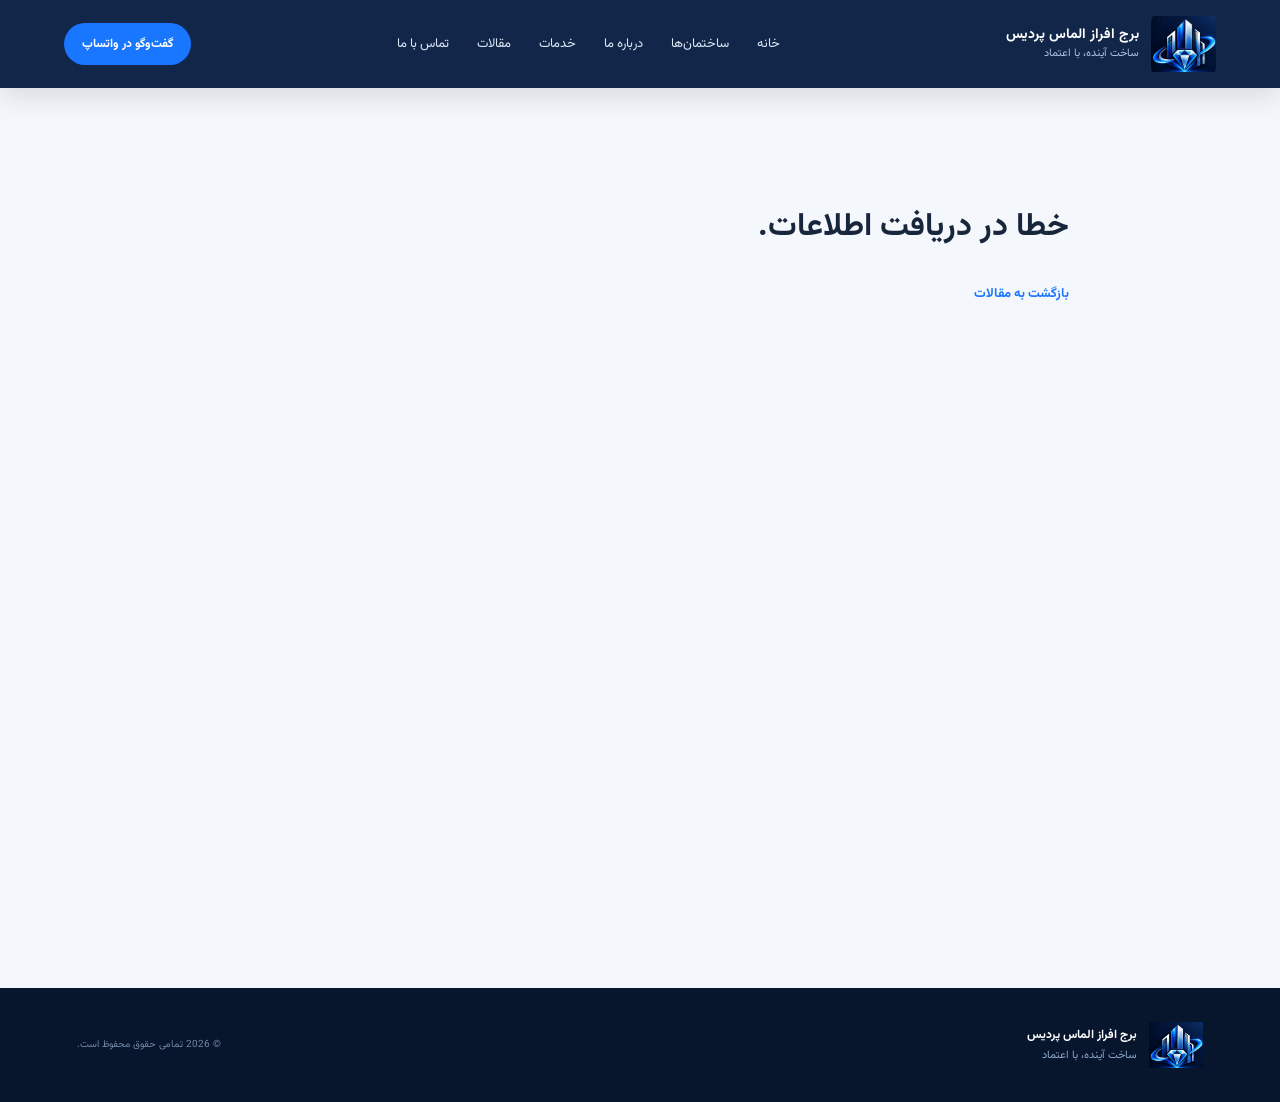
<file: article.html>
<!doctype html><html lang="fa" dir="rtl"><head><meta charset="utf-8"><meta name="viewport" content="width=device-width,initial-scale=1"><meta name="theme-color" content="#0B1F44"><meta name="robots" content="index,follow,max-image-preview:large"><meta name="description" content="مقاله‌ای از برج افراز الماس پردیس."><title>مقاله | برج افراز الماس پردیس</title><link rel="icon" href="assets/logo.webp"><link rel="preconnect" href="https://fonts.googleapis.com"><link rel="preconnect" href="https://fonts.gstatic.com" crossorigin><link rel="stylesheet" href="https://fonts.googleapis.com/css2?family=Vazirmatn:wght@300;400;500;600;700;800&display=swap" media="print" onload="this.media='all'"><noscript><link rel="stylesheet" href="https://fonts.googleapis.com/css2?family=Vazirmatn:wght@300;400;500;600;700;800&display=swap"></noscript><link rel="stylesheet" href="assets/style.css"><script src="assets/seo.js" defer></script><script src="assets/articles.js" defer></script></head><body><header class="site-header"><a class="brand" href="index.html"><img src="assets/logo.webp" alt="لوگوی برج افراز الماس پردیس"><span><b>برج افراز الماس پردیس</b><small>ساخت آینده، با اعتماد</small></span></a><button class="menu-toggle" aria-label="باز کردن منو" aria-expanded="false">☰</button><nav class="nav"><a href="index.html">خانه</a><a href="index.html#projects">ساختمان‌ها</a><a href="page.html?slug=about">درباره ما</a><a href="page.html?slug=services">خدمات</a><a href="articles.html">مقالات</a><a href="index.html#contact">تماس با ما</a></nav><a class="header-cta" id="wa-header" href="https://wa.me/989123365460" target="_blank" rel="noopener">گفت‌وگو در واتساپ</a></header><main id="article-content" class="content-page"><p class="results-count" role="status">در حال بارگذاری مقاله…</p></main><footer class="footer"><div class="footer-brand"><img src="assets/logo.webp" alt=""><div><b>برج افراز الماس پردیس</b><p>ساخت آینده، با اعتماد</p></div></div><small>© <span id="year"></span> تمامی حقوق محفوظ است.</small></footer></body></html>
</file>
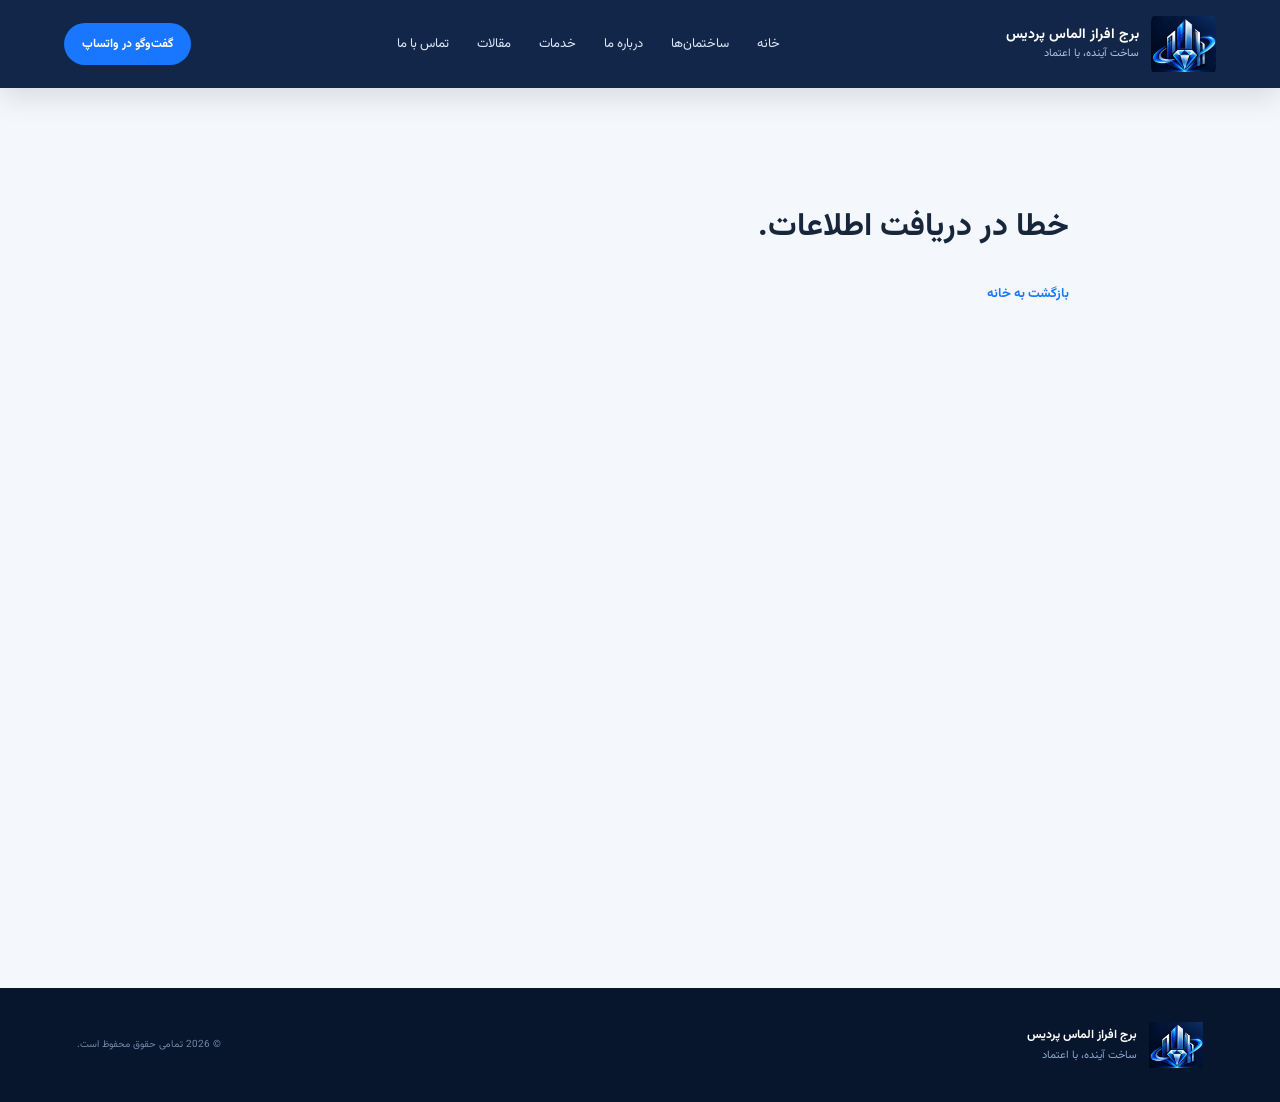
<file: articles.html>
<!doctype html><html lang="fa" dir="rtl"><head><meta charset="utf-8"><meta name="viewport" content="width=device-width,initial-scale=1"><meta name="theme-color" content="#0B1F44"><meta name="robots" content="index,follow,max-image-preview:large"><meta name="description" content="مقالات و دانستنی‌های برج افراز الماس پردیس درباره ساختمان‌سازی، خرید و سرمایه‌گذاری در پردیس."><title>مقالات | برج افراز الماس پردیس</title><link rel="icon" href="assets/logo.webp"><link rel="preconnect" href="https://fonts.googleapis.com"><link rel="preconnect" href="https://fonts.gstatic.com" crossorigin><link rel="stylesheet" href="https://fonts.googleapis.com/css2?family=Vazirmatn:wght@300;400;500;600;700;800&display=swap" media="print" onload="this.media='all'"><noscript><link rel="stylesheet" href="https://fonts.googleapis.com/css2?family=Vazirmatn:wght@300;400;500;600;700;800&display=swap"></noscript><link rel="stylesheet" href="assets/style.css"><script src="assets/seo.js" defer></script><script src="assets/articles.js" defer></script></head><body><header class="site-header"><a class="brand" href="index.html"><img src="assets/logo.webp" alt="لوگوی برج افراز الماس پردیس"><span><b>برج افراز الماس پردیس</b><small>ساخت آینده، با اعتماد</small></span></a><button class="menu-toggle" aria-label="باز کردن منو" aria-expanded="false">☰</button><nav class="nav"><a href="index.html">خانه</a><a href="index.html#projects">ساختمان‌ها</a><a href="page.html?slug=about">درباره ما</a><a href="page.html?slug=services">خدمات</a><a href="articles.html">مقالات</a><a href="index.html#contact">تماس با ما</a></nav><a class="header-cta" id="wa-header" href="https://wa.me/989123365460" target="_blank" rel="noopener">گفت‌وگو در واتساپ</a></header><main id="articles-content" class="content-page"><p class="results-count" role="status">در حال بارگذاری مقالات…</p></main><footer class="footer"><div class="footer-brand"><img src="assets/logo.webp" alt=""><div><b>برج افراز الماس پردیس</b><p>ساخت آینده، با اعتماد</p></div></div><small>© <span id="year"></span> تمامی حقوق محفوظ است.</small></footer></body></html>
</file>
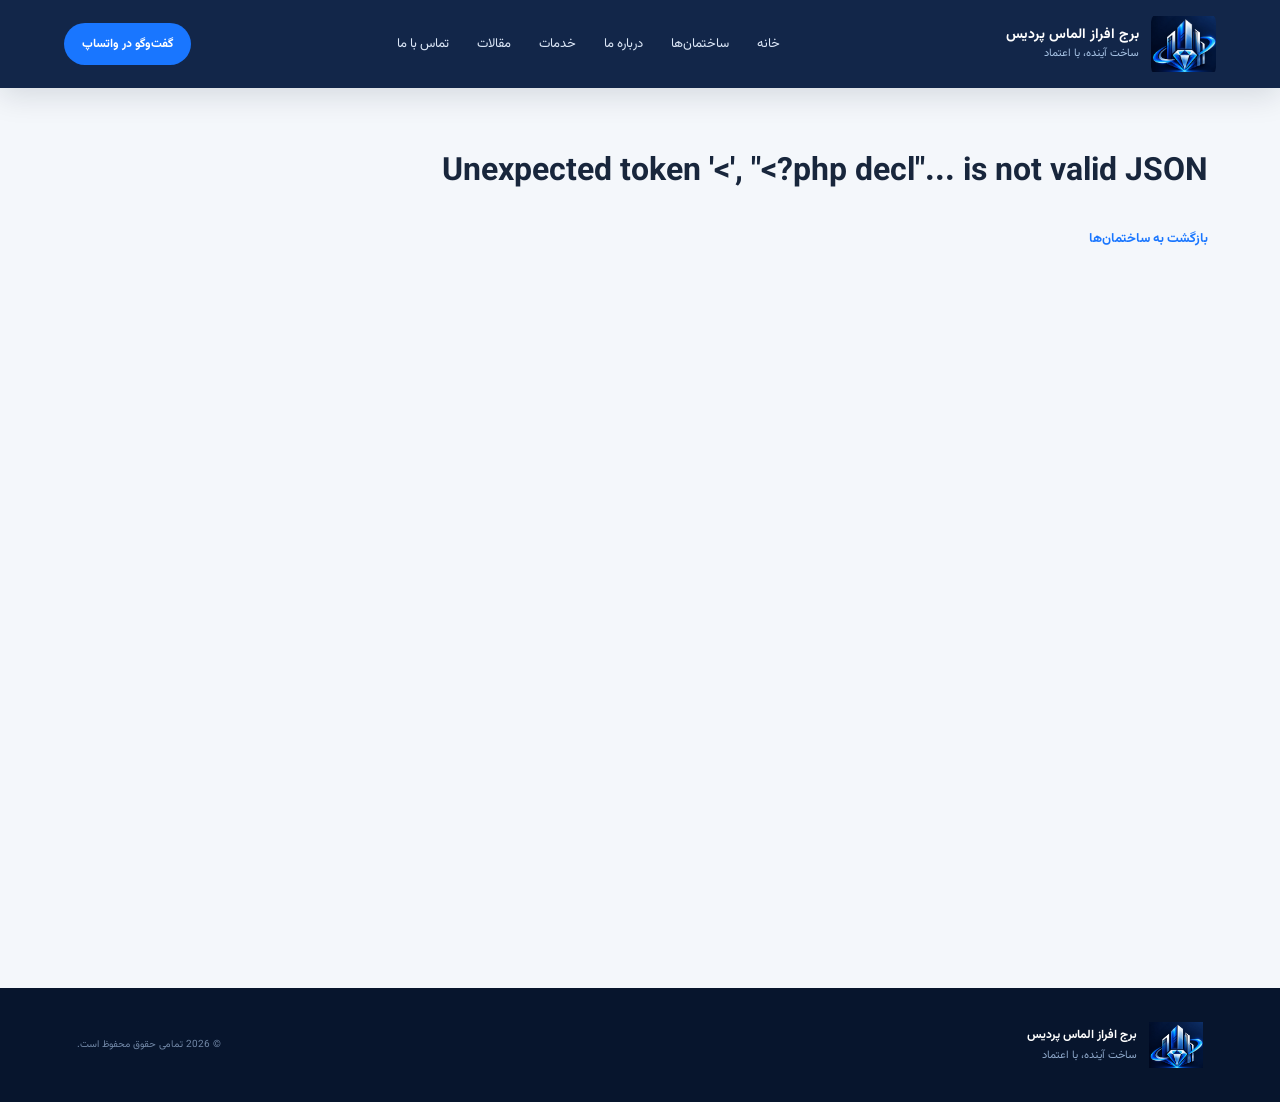
<file: building.html>
<!doctype html><html lang="fa" dir="rtl"><head><meta charset="utf-8"><meta name="viewport" content="width=device-width,initial-scale=1"><meta name="theme-color" content="#0B1F44"><meta name="robots" content="index,follow,max-image-preview:large"><meta name="description" content="مشخصات و تصاویر ساختمان‌های برج افراز الماس پردیس"><title>جزئیات ساختمان | برج افراز الماس پردیس</title><link rel="icon" href="assets/logo.webp"><link rel="preconnect" href="https://fonts.googleapis.com"><link rel="preconnect" href="https://fonts.gstatic.com" crossorigin><link rel="stylesheet" href="https://fonts.googleapis.com/css2?family=Vazirmatn:wght@300;400;500;600;700;800&display=swap" media="print" onload="this.media='all'"><noscript><link rel="stylesheet" href="https://fonts.googleapis.com/css2?family=Vazirmatn:wght@300;400;500;600;700;800&display=swap"></noscript><link rel="stylesheet" href="assets/style.css"><script src="assets/seo.js" defer></script><script src="assets/detail.js" defer></script></head><body><header class="site-header"><a class="brand" href="index.html"><img src="assets/logo.webp" alt="لوگوی برج افراز الماس پردیس"><span><b>برج افراز الماس پردیس</b><small>ساخت آینده، با اعتماد</small></span></a><button class="menu-toggle" aria-label="باز کردن منو" aria-expanded="false">☰</button><nav class="nav"><a href="index.html">خانه</a><a href="index.html#projects">ساختمان‌ها</a><a href="page.html?slug=about">درباره ما</a><a href="page.html?slug=services">خدمات</a><a href="articles.html">مقالات</a><a href="index.html#contact">تماس با ما</a></nav><a class="header-cta" id="wa-header" href="https://wa.me/989123365460" target="_blank" rel="noopener">گفت‌وگو در واتساپ</a></header><main id="building-content" class="building-page"><p class="results-count" role="status">در حال بارگذاری اطلاعات ساختمان…</p></main><footer class="footer"><div class="footer-brand"><img src="assets/logo.webp" alt=""><div><b>برج افراز الماس پردیس</b><p>ساخت آینده، با اعتماد</p></div></div><small>© <span id="year"></span> تمامی حقوق محفوظ است.</small></footer></body></html>
</file>
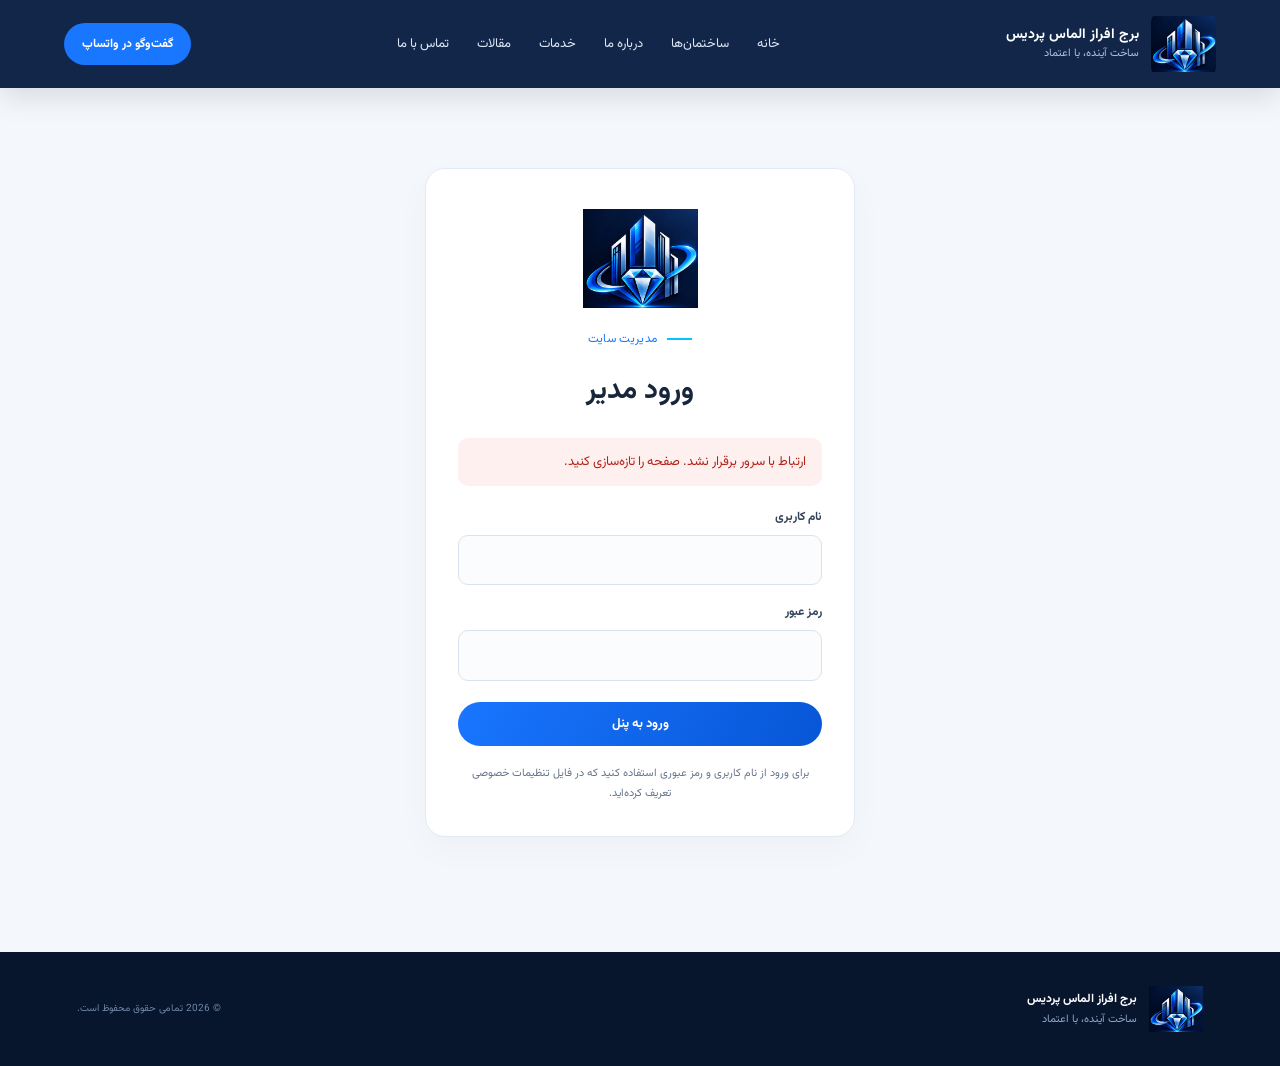
<file: login.html>
<!doctype html><html lang="fa" dir="rtl"><head><meta charset="utf-8"><meta name="viewport" content="width=device-width,initial-scale=1"><meta name="theme-color" content="#0B1F44"><meta name="robots" content="noindex,nofollow"><title>ورود مدیریت | برج افراز الماس پردیس</title><link rel="icon" href="assets/logo.webp"><link rel="preconnect" href="https://fonts.googleapis.com"><link rel="preconnect" href="https://fonts.gstatic.com" crossorigin><link rel="stylesheet" href="https://fonts.googleapis.com/css2?family=Vazirmatn:wght@300;400;500;600;700;800&display=swap" media="print" onload="this.media='all'"><noscript><link rel="stylesheet" href="https://fonts.googleapis.com/css2?family=Vazirmatn:wght@300;400;500;600;700;800&display=swap"></noscript><link rel="stylesheet" href="assets/style.css"><script src="assets/login.js" defer></script></head><body>
<header class="site-header"><a class="brand" href="index.html"><img src="assets/logo.webp" alt="لوگوی برج افراز الماس پردیس"><span><b>برج افراز الماس پردیس</b><small>ساخت آینده، با اعتماد</small></span></a><button class="menu-toggle" aria-label="باز کردن منو" aria-expanded="false">☰</button><nav class="nav"><a href="index.html">خانه</a><a href="index.html#projects">ساختمان‌ها</a><a href="page.html?slug=about">درباره ما</a><a href="page.html?slug=services">خدمات</a><a href="articles.html">مقالات</a><a href="index.html#contact">تماس با ما</a></nav><a class="header-cta" id="wa-header" href="https://wa.me/989123365460" target="_blank" rel="noopener">گفت‌وگو در واتساپ</a></header>
<main class="admin-wrap"><section class="login-card"><img src="assets/logo.webp" alt=""><span class="eyebrow blue">مدیریت سایت</span><h1>ورود مدیر</h1>
<div class="alert" id="login-message" role="alert" hidden></div>
<div class="alert" id="not-configured" hidden>ورود مدیریت هنوز پیکربندی نشده است. برای فعال‌سازی، فایل <code>private_config.example.php</code> را به <code>private_config.php</code> کپی کنید، نام کاربری و هش رمز عبور قوی را تنظیم کنید و فایل را به مخزن عمومی اضافه نکنید.</div>
<form id="login-form" hidden><label>نام کاربری<input name="username" autocomplete="username" required></label><label>رمز عبور<input type="password" name="password" autocomplete="current-password" required></label><button class="btn primary full" type="submit">ورود به پنل</button></form>
<p class="hint">برای ورود از نام کاربری و رمز عبوری استفاده کنید که در فایل تنظیمات خصوصی تعریف کرده‌اید.</p></section></main>
<footer class="footer"><div class="footer-brand"><img src="assets/logo.webp" alt=""><div><b>برج افراز الماس پردیس</b><p>ساخت آینده، با اعتماد</p></div></div><small>© <span id="year"></span> تمامی حقوق محفوظ است.</small></footer>
</body></html>
</file>
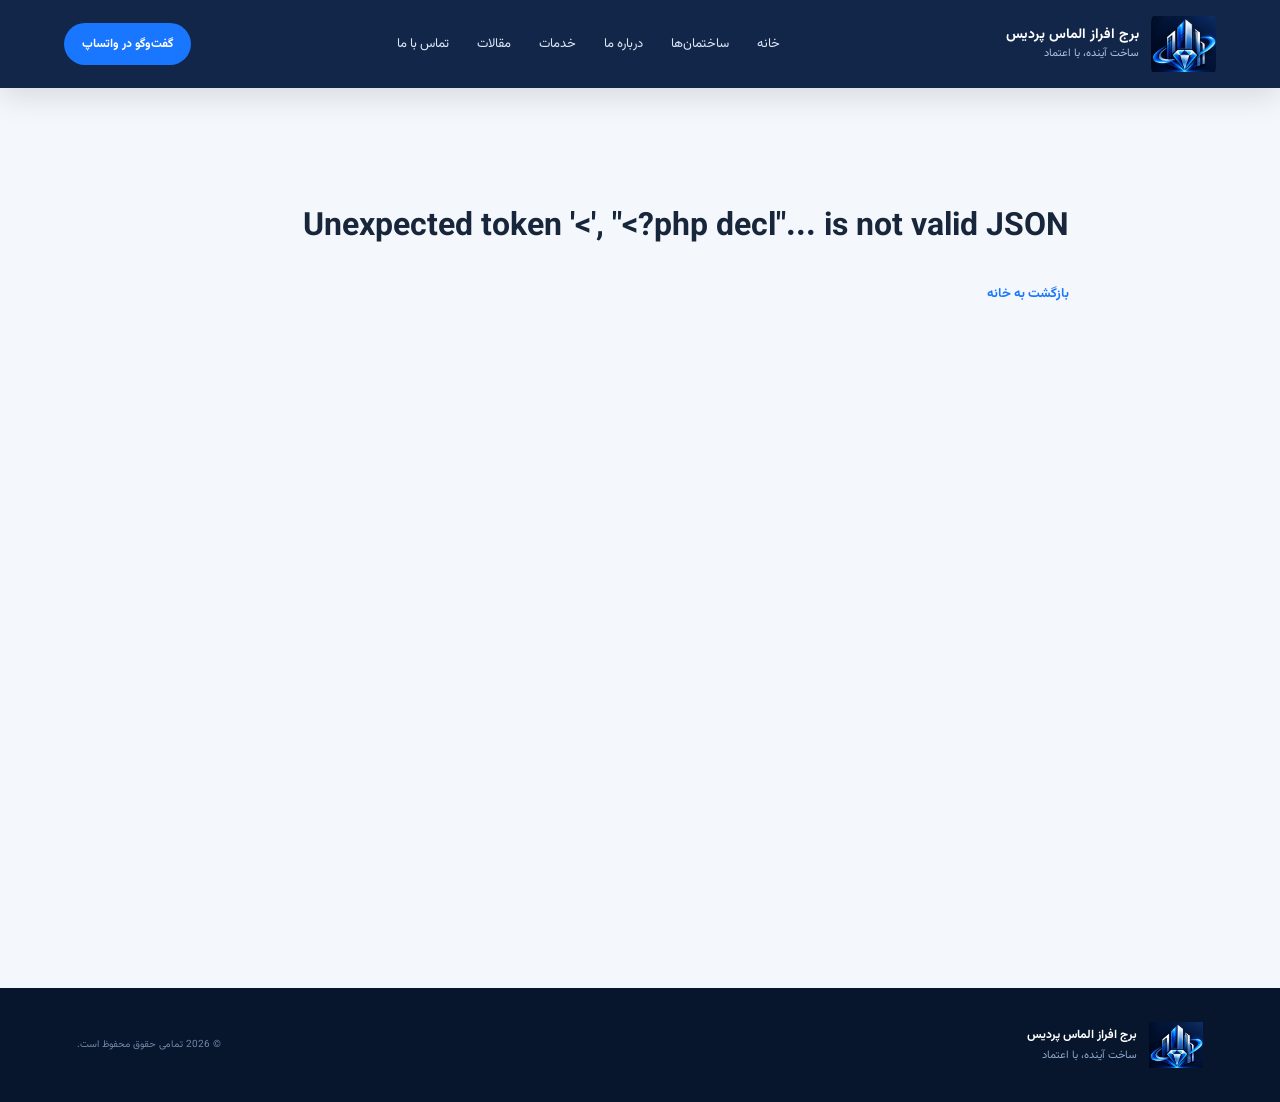
<file: page.html>
<!doctype html><html lang="fa" dir="rtl"><head><meta charset="utf-8"><meta name="viewport" content="width=device-width,initial-scale=1"><meta name="theme-color" content="#0B1F44"><meta name="robots" content="index,follow,max-image-preview:large"><meta name="description" content="اطلاعات شرکت برج افراز الماس پردیس"><title>اطلاعات شرکت | برج افراز الماس پردیس</title><link rel="icon" href="assets/logo.webp"><link rel="preconnect" href="https://fonts.googleapis.com"><link rel="preconnect" href="https://fonts.gstatic.com" crossorigin><link rel="stylesheet" href="https://fonts.googleapis.com/css2?family=Vazirmatn:wght@300;400;500;600;700;800&display=swap" media="print" onload="this.media='all'"><noscript><link rel="stylesheet" href="https://fonts.googleapis.com/css2?family=Vazirmatn:wght@300;400;500;600;700;800&display=swap"></noscript><link rel="stylesheet" href="assets/style.css"><script src="assets/seo.js" defer></script><script src="assets/detail.js" defer></script></head><body><header class="site-header"><a class="brand" href="index.html"><img src="assets/logo.webp" alt="لوگوی برج افراز الماس پردیس"><span><b>برج افراز الماس پردیس</b><small>ساخت آینده، با اعتماد</small></span></a><button class="menu-toggle" aria-label="باز کردن منو" aria-expanded="false">☰</button><nav class="nav"><a href="index.html">خانه</a><a href="index.html#projects">ساختمان‌ها</a><a href="page.html?slug=about">درباره ما</a><a href="page.html?slug=services">خدمات</a><a href="articles.html">مقالات</a><a href="index.html#contact">تماس با ما</a></nav><a class="header-cta" id="wa-header" href="https://wa.me/989123365460" target="_blank" rel="noopener">گفت‌وگو در واتساپ</a></header><main id="page-content" class="content-page"><p class="results-count" role="status">در حال بارگذاری محتوا…</p></main><footer class="footer"><div class="footer-brand"><img src="assets/logo.webp" alt=""><div><b>برج افراز الماس پردیس</b><p>ساخت آینده، با اعتماد</p></div></div><small>© <span id="year"></span> تمامی حقوق محفوظ است.</small></footer></body></html>
</file>
<file: assets/style.css>
:root{--navy:#0B1F44;--blue:#1976FF;--cyan:#00C6FF;--slate:#2B2F3A;--gray:#8497A8;--ice:#F4F7FB;--white:#fff;--text:#18263c;--muted:#66758a;--line:#e1e8f0;--radius:20px}
*{box-sizing:border-box}html{scroll-behavior:smooth;scroll-padding-top:90px}body{margin:0;font-family:'Vazirmatn',Tahoma,sans-serif;color:var(--text);background:var(--ice);line-height:1.85}a{color:inherit;text-decoration:none}img{max-width:100%;display:block}.site-header{height:88px;display:flex;align-items:center;justify-content:space-between;padding:0 clamp(18px,5vw,76px);background:rgba(11,31,68,.97);color:white;position:sticky;top:0;z-index:20;box-shadow:0 8px 30px #06142a20}.brand{display:flex;align-items:center;gap:12px;min-width:230px}.brand img{width:65px;height:65px;object-fit:contain;border-radius:10px}.brand span{display:flex;flex-direction:column;line-height:1.5}.brand b{font-size:14px}.brand small{font-size:11px;color:#a9c5e7}.nav{display:flex;gap:28px;align-items:center}.nav a{font-size:13px;color:#dce7f7;transition:.2s}.nav a:hover{color:var(--cyan)}.header-cta{background:var(--blue);padding:10px 18px;border-radius:30px;font-size:12px;font-weight:700}.menu-toggle{display:none;background:none;border:0;color:white;font-size:26px}
.hero{min-height:610px;position:relative;overflow:hidden;display:flex;align-items:center;padding:70px clamp(22px,8vw,120px);color:white;background:linear-gradient(100deg,#07162f 0%,#0b1f44ed 42%,#0b1f4470 100%),url('https://images.unsplash.com/photo-1486406146926-c627a92ad1ab?auto=format&fit=crop&w=2000&q=85') center/cover}.hero:after{content:"";position:absolute;inset:0;background:linear-gradient(0deg,#07162f88,transparent 35%);pointer-events:none}.hero-content{position:relative;z-index:2;max-width:620px}.eyebrow{display:inline-block;font-size:12px;letter-spacing:.3px;color:#c3d8f5;margin-bottom:16px}.eyebrow:before{content:"";display:inline-block;width:25px;height:2px;background:var(--cyan);vertical-align:middle;margin-left:10px}.eyebrow.blue{color:var(--blue)}h1,h2,h3,p{margin-top:0}.hero h1{font-size:clamp(34px,5vw,61px);line-height:1.45;margin:0 0 18px;font-weight:800;letter-spacing:-1px}.hero h1 em,.section-heading em,.about-copy h2 em{font-style:normal;color:var(--cyan)}.hero-content>p{max-width:500px;color:#d4e1f3;font-size:15px;line-height:2.2}.hero-actions{display:flex;gap:12px;flex-wrap:wrap;margin-top:28px}.btn{border:0;display:inline-flex;align-items:center;justify-content:center;gap:12px;padding:12px 22px;border-radius:30px;font-family:inherit;font-size:13px;font-weight:700;cursor:pointer;transition:transform .2s,box-shadow .2s}.btn:hover{transform:translateY(-2px);box-shadow:0 10px 25px #06142a22}.btn.primary{color:white;background:linear-gradient(120deg,var(--blue),#0756d6)}.btn.outline{border:1px solid #9bb9e2;color:white;background:#ffffff0b}.hero-mark{position:absolute;z-index:1;left:7%;top:50%;transform:translateY(-50%);width:min(33vw,400px);opacity:.8;filter:drop-shadow(0 15px 45px #007bff35)}.hero-mark img{mix-blend-mode:screen;mask-image:radial-gradient(ellipse,black 40%,transparent 72%)}.hero-bottom{position:absolute;z-index:3;bottom:22px;left:clamp(22px,8vw,120px);right:clamp(22px,8vw,120px);display:flex;justify-content:space-between;font-size:11px;color:#a8bdd8;border-top:1px solid #ffffff24;padding-top:12px}
.trust-strip{background:white;display:grid;grid-template-columns:repeat(4,1fr);padding:26px clamp(22px,8vw,120px);box-shadow:0 10px 35px #132f5010}.trust-strip div{display:flex;align-items:center;gap:14px;justify-content:center;border-left:1px solid var(--line)}.trust-strip div:last-child{border:0}.trust-strip strong{font-size:24px;color:var(--blue);font-weight:800}.trust-strip span{font-size:13px;font-weight:600}
.section{padding:90px clamp(22px,8vw,120px)}.section-heading{display:flex;justify-content:space-between;align-items:end;gap:30px;margin-bottom:34px}.section-heading h2,.about-copy h2{font-size:clamp(28px,3.5vw,43px);line-height:1.5;margin:0}.section-heading h2 em,.about-copy h2 em{color:var(--blue)}.section-heading>p{max-width:340px;color:var(--muted);font-size:13px;margin:0 0 7px}.project-grid{display:grid;grid-template-columns:repeat(3,minmax(0,1fr));gap:22px}.project-card{background:white;border-radius:var(--radius);overflow:hidden;box-shadow:0 10px 35px #0b1f440b;border:1px solid #e7edf5;transition:.25s}.project-card:hover{transform:translateY(-5px);box-shadow:0 18px 40px #0b1f4418}.project-image{width:100%;height:225px;object-fit:cover}.project-placeholder{height:225px;background:linear-gradient(135deg,#0b1f44,#1976ff);display:flex;align-items:center;justify-content:center;flex-direction:column;color:white}.project-placeholder span{font-size:65px}.project-placeholder small{font-size:12px;color:#cfe0ff}.project-info{padding:22px}.status{font-size:10px;color:#1267e8;background:#eaf2ff;padding:5px 10px;border-radius:20px}.project-info h3{margin:14px 0 4px;font-size:19px}.project-info p{font-size:12px;color:var(--muted);margin-bottom:8px}.project-info .location{color:var(--blue)}.empty-projects{background:white;border:1px dashed #c8d5e7;border-radius:var(--radius);padding:55px 20px;text-align:center}.empty-icon{font-size:40px;color:var(--blue)}.empty-projects h3{margin:10px 0}.empty-projects p{color:var(--muted);font-size:13px;margin:0}
.about-section{display:grid;grid-template-columns:1fr 1fr;align-items:center;gap:clamp(35px,7vw,100px);padding:80px clamp(22px,10vw,150px);background:white}.about-art{aspect-ratio:1/1;max-height:520px;width:100%;background:#071a3f;border-radius:24px;position:relative;overflow:hidden}.about-art img{width:100%;height:100%;object-fit:cover;display:block}.about-copy p{font-size:14px;color:var(--muted);line-height:2.3;margin:20px 0}.text-link{color:var(--blue);font-size:13px;font-weight:700}.text-link span{margin-right:8px}
.contact-section{padding:80px clamp(22px,10vw,150px);background:linear-gradient(125deg,#0b1f44,#102d5a);color:white;display:flex;align-items:center;justify-content:space-between;gap:40px}.contact-section h2{font-size:clamp(30px,4vw,46px);line-height:1.5;margin-bottom:12px}.contact-section>div>p{color:#b8cbe4;font-size:13px}.contact-card{min-width:min(100%,320px);background:#ffffff0b;border:1px solid #ffffff24;border-radius:22px;padding:28px;display:flex;flex-direction:column;gap:10px}.contact-icon{width:42px;height:42px;border-radius:50%;display:grid;place-items:center;background:var(--blue);font-size:22px}.contact-card small{color:#aec5e4}.contact-card strong{font-size:22px;direction:ltr;text-align:right;overflow-wrap:anywhere}.contact-card .btn{align-self:flex-start;margin:8px 0}.contact-card p{font-size:12px;color:#b8cbe4;margin:0}
.footer{background:#07152d;color:#c4d3e8;padding:30px clamp(22px,6vw,90px);display:flex;align-items:center;justify-content:space-between;gap:22px;flex-wrap:wrap;font-size:12px}.footer-brand{display:flex;align-items:center;gap:12px}.footer-brand img{width:54px;height:54px;object-fit:contain}.footer-brand b{color:white}.footer-brand p{margin:0;color:#8ea8ca;font-size:11px}.footer small{color:#7187a6}
.admin-wrap{max-width:1180px;margin:0 auto;padding:55px 22px 90px;min-height:60vh}.admin-top{display:flex;justify-content:space-between;align-items:center;gap:20px;margin-bottom:30px}.admin-top h1{font-size:34px;margin:0 0 5px}.admin-top p,.muted,.hint{font-size:13px;color:var(--muted)}.admin-top .outline{color:var(--navy);border-color:#cbd7e7}.admin-grid{display:grid;grid-template-columns:1fr 1fr;gap:22px;align-items:start}.admin-card,.login-card{background:white;border:1px solid #e2eaf4;border-radius:20px;padding:28px;box-shadow:0 12px 35px #0b1f4408}.admin-card h2{font-size:20px;margin:0 0 8px}.admin-card form{display:flex;flex-direction:column;gap:15px}.admin-card label,.login-card label{display:flex;flex-direction:column;gap:7px;font-size:12px;font-weight:700;color:#34445c}.admin-card input,.admin-card textarea,.admin-card select,.login-card input{width:100%;padding:12px 13px;border:1px solid #d9e2ee;border-radius:10px;background:#fbfcfe;font:inherit;font-size:13px;color:var(--text);outline:none}.admin-card input:focus,.admin-card textarea:focus,.admin-card select:focus,.login-card input:focus{border-color:var(--blue);box-shadow:0 0 0 3px #1976ff15}.admin-card textarea{resize:vertical}.admin-card input[type=file]{padding:9px}.admin-card .btn{align-self:flex-start}.project-admin{margin-top:24px}.count{display:inline-grid;place-items:center;background:#eaf2ff;color:var(--blue);border-radius:50%;width:28px;height:28px;font-size:12px;margin-right:7px}.admin-project-list{display:flex;flex-direction:column}.admin-project{display:flex;align-items:center;gap:13px;padding:12px 0;border-bottom:1px solid var(--line)}.admin-project:last-child{border:0}.admin-project img,.mini-placeholder{width:58px;height:52px;object-fit:cover;border-radius:9px;background:#0b1f44;color:white;display:grid;place-items:center}.admin-project-info{display:flex;flex-direction:column;gap:3px;flex:1}.admin-project-info b{font-size:13px}.admin-project-info small{font-size:11px;color:var(--muted)}.delete-btn{border:1px solid #ffd4d4;color:#c62828;background:#fff5f5;border-radius:9px;padding:8px 12px;font:inherit;font-size:12px;cursor:pointer}.success,.alert{padding:12px 16px;border-radius:10px;margin-bottom:20px;font-size:13px}.success{background:#e8f8ef;color:#187342}.alert{background:#fff0f0;color:#b42318}.login-card{max-width:430px;margin:25px auto;padding:32px}.login-card>img{width:115px;height:115px;object-fit:contain;margin:0 auto 12px}.login-card h1{text-align:center;font-size:28px;margin-bottom:20px}.login-card>.eyebrow{display:block;text-align:center}.login-card form{display:flex;flex-direction:column;gap:16px}.login-card .full{width:100%;margin-top:5px}.login-card .hint{text-align:center;margin:18px 0 0;font-size:11px}
@media(max-width:900px){.nav{gap:14px}.brand{min-width:0}.brand b{font-size:12px}.header-cta{display:none}.hero-mark{left:0;width:38vw;opacity:.45}.project-grid{grid-template-columns:repeat(2,minmax(0,1fr))}.about-section{padding:60px 30px}.contact-section{padding:60px 30px}.trust-strip{padding:24px 20px}}
@media(max-width:650px){.site-header{height:74px;padding:0 16px}.brand img{width:51px;height:51px}.brand b{font-size:11px}.brand small{font-size:10px}.menu-toggle{display:block;margin-right:auto;margin-left:12px}.nav{display:none;position:absolute;top:74px;right:0;left:0;background:var(--navy);padding:18px 22px 24px;flex-direction:column;align-items:stretch;gap:0;box-shadow:0 15px 25px #06142a25}.nav.open{display:flex}.nav a{padding:12px 0;border-bottom:1px solid #ffffff12}.hero{min-height:570px;padding:60px 23px 75px;background-position:58% center}.hero-content{max-width:100%}.hero h1{font-size:36px}.hero-content>p{font-size:13px}.hero-mark{width:220px;left:-45px;top:70%;opacity:.22}.hero-bottom{left:22px;right:22px;font-size:10px}.trust-strip{grid-template-columns:1fr 1fr;gap:20px;padding:25px 20px}.trust-strip div{justify-content:flex-start;border:0}.trust-strip strong{font-size:21px}.trust-strip span{font-size:11px}.section{padding:60px 20px}.section-heading{display:block}.section-heading h2{font-size:29px}.section-heading>p{margin-top:12px}.project-grid{grid-template-columns:1fr}.project-image,.project-placeholder{height:230px}.about-section{grid-template-columns:1fr;padding:55px 20px;gap:35px}.about-art{height:260px}.about-number{font-size:65px}.about-copy h2{font-size:30px}.contact-section{padding:55px 20px;display:block}.contact-section h2{font-size:32px}.contact-card{margin-top:28px;min-width:0}.footer{display:grid;grid-template-columns:1fr;gap:15px}.admin-wrap{padding:35px 15px 60px}.admin-top{align-items:flex-start}.admin-top h1{font-size:27px}.admin-grid{grid-template-columns:1fr}.admin-card,.login-card{padding:20px}.admin-project{gap:9px}.admin-project img,.mini-placeholder{width:45px;height:45px}.admin-project-info b{font-size:12px}.delete-btn{padding:7px 9px}}

/* تکمیل نسخه: صفحات ساختمان، گالری، خدمات و پنل */
.featured-label{display:inline-block;margin-right:6px;font-size:10px;color:#8b5a00;background:#fff2cc;padding:5px 9px;border-radius:20px}
.services-section{background:#edf3fa}.services-grid{display:grid;grid-template-columns:repeat(3,minmax(0,1fr));gap:18px}.service-card{background:#fff;border:1px solid #e1e8f0;border-radius:18px;padding:25px;box-shadow:0 8px 25px #0b1f4408}.service-icon{width:44px;height:44px;border-radius:14px;background:#eaf2ff;color:#1976ff;display:grid;place-items:center;font-size:22px;margin-bottom:15px}.service-card h3{margin-bottom:8px;font-size:17px}.service-card p{color:var(--muted);font-size:13px;line-height:2.1;margin:0}
.building-page{min-height:60vh}.building-hero{padding:60px clamp(22px,8vw,120px);background:linear-gradient(120deg,#0b1f44,#153d70);color:white}.building-hero h1{font-size:clamp(30px,4vw,48px);margin:15px 0 4px}.building-hero p{color:#c4d8f2}.back-link{display:block;color:#bcd4f5;margin-bottom:24px;font-size:13px}.building-layout{display:grid;grid-template-columns:minmax(0,1fr) 300px;gap:28px;max-width:1240px;margin:0 auto;padding:42px 24px 80px}.building-gallery{display:grid;grid-template-columns:repeat(2,minmax(0,1fr));gap:12px}.building-gallery a:first-child{grid-column:span 2}.building-gallery img{width:100%;height:240px;object-fit:cover;border-radius:16px;background:#dce5f0}.building-gallery a:first-child img{height:390px}.detail-copy{background:#fff;border:1px solid var(--line);border-radius:18px;padding:25px;margin-top:22px}.detail-copy h2{font-size:20px}.detail-copy p{color:var(--muted);line-height:2.2;font-size:14px}.building-facts{align-self:start;position:sticky;top:110px;background:white;border:1px solid var(--line);border-radius:18px;padding:24px}.building-facts h2{font-size:20px;margin-bottom:20px}.building-facts>div{display:flex;flex-direction:column;gap:4px;padding:12px 0;border-bottom:1px solid var(--line)}.building-facts small{color:var(--muted);font-size:11px}.building-facts b{font-size:14px}.building-facts .btn{margin-top:22px;width:100%}.detail-placeholder{height:300px;border-radius:18px}
.content-page{max-width:950px;min-height:60vh;margin:auto;padding:55px 24px 85px}.content-page-head{padding:25px 0 30px;border-bottom:1px solid var(--line)}.content-page-head h1{font-size:clamp(30px,4vw,44px);margin:0}.content-body{padding:30px 0;color:#4f6076;line-height:2.5;font-size:15px;white-space:normal}.admin-top-actions{display:flex;gap:8px;flex-wrap:wrap}.form-row{display:grid;grid-template-columns:1fr 1fr;gap:12px}.check-label{display:flex!important;flex-direction:row!important;align-items:center;gap:8px!important}.check-label input{width:auto!important}.current-gallery{border:1px solid var(--line);padding:12px;border-radius:12px}.current-gallery>b{font-size:12px}.current-gallery>div{display:grid;grid-template-columns:repeat(3,minmax(0,1fr));gap:8px;margin-top:10px}.current-image{border:1px solid var(--line);border-radius:8px;overflow:hidden;font-size:10px!important}.current-image img{width:100%;height:75px;object-fit:cover}.current-image span{display:flex!important;flex-direction:row!important;align-items:center;gap:4px;padding:5px}.current-image input{width:auto!important}.edit-btn{font-size:12px;color:#175bd6;background:#eaf2ff;padding:7px 10px;border-radius:8px}.admin-lower{margin-top:24px}.edit-details{border-bottom:1px solid var(--line);padding:12px 0}.edit-details summary{cursor:pointer;font-weight:700;font-size:14px;margin-bottom:12px}.edit-details form{margin-top:14px}.service-admin-list{margin-top:18px}.service-admin-list>div{display:flex;align-items:center;justify-content:space-between;gap:10px;border-top:1px solid var(--line);padding:10px 0;font-size:12px}.service-admin-list form{display:block}.service-admin-list .delete-btn{white-space:nowrap}
@media(max-width:800px){.building-layout{grid-template-columns:1fr}.building-facts{position:static}.services-grid{grid-template-columns:repeat(2,minmax(0,1fr))}.building-gallery a:first-child img{height:300px}}
@media(max-width:600px){.services-grid{grid-template-columns:1fr}.building-hero{padding:42px 20px}.building-layout{padding:25px 15px 55px}.building-gallery{gap:7px}.building-gallery img{height:140px;border-radius:10px}.building-gallery a:first-child img{height:220px}.detail-copy{padding:18px}.form-row{grid-template-columns:1fr}.admin-top-actions{width:100%}.admin-top{flex-wrap:wrap}.current-gallery>div{grid-template-columns:repeat(2,minmax(0,1fr))}.admin-project{flex-wrap:wrap}.admin-project-info{min-width:45%}.content-page{padding:35px 20px 60px}}


/* کاربردهای جدید: جست‌وجوی پروژه، فرم سروری مشاوره، FAQ و مدیریت درخواست‌ها */
.project-filters{display:flex;align-items:end;gap:12px;flex-wrap:wrap;padding:18px;background:#fff;border:1px solid var(--line);border-radius:16px;margin:-8px 0 14px}
.project-filters label{display:flex;flex-direction:column;gap:7px;min-width:190px;flex:1;color:#34445c;font-size:12px;font-weight:700}
.project-filters input,.project-filters select{width:100%;min-height:44px;padding:10px 12px;border:1px solid #d9e2ee;border-radius:10px;background:#fbfcfe;font:inherit;font-size:13px;color:var(--text)}
.project-filters .btn{min-height:44px;white-space:nowrap}.clear-filter{font-size:12px;color:var(--blue);padding:12px 4px}.results-count{font-size:12px;color:var(--muted);margin:0 0 20px}
.service-more{margin-top:22px}.service-more .text-link{display:inline-flex}
.faq-section{background:#f7f9fc}.faq-list{display:grid;grid-template-columns:1fr 1fr;gap:12px}.faq-item{background:#fff;border:1px solid #e0e8f3;border-radius:14px;padding:19px 21px}.faq-item summary{font-size:14px;font-weight:800;cursor:pointer;line-height:1.9;color:var(--navy);list-style:none;display:flex;align-items:center;justify-content:space-between;gap:14px}.faq-item summary::-webkit-details-marker{display:none}.faq-item summary:after{content:'+';font-size:22px;color:var(--blue);flex:none}.faq-item[open] summary:after{content:'−'}.faq-item p{font-size:13px;line-height:2.1;color:var(--muted);margin:13px 0 0}
.contact-section{display:grid;grid-template-columns:minmax(0,.85fr) minmax(0,1.15fr);align-items:start;gap:34px}.contact-intro>p{color:#b8cbe4;font-size:13px;line-height:2.1}.contact-intro .contact-card{margin-top:24px;min-width:0}.contact-card .contact-email{color:#c6ddff;font-size:13px;overflow-wrap:anywhere}.contact-form-wrap{width:100%;min-width:0}.contact-form{display:flex;flex-direction:column;gap:14px;background:#fff;color:var(--text);padding:27px;border-radius:20px;box-shadow:0 18px 50px #06142a20}.contact-form h3{font-size:21px;margin:0}.contact-form .form-subtitle{font-size:12px;color:var(--muted);margin:-8px 0 4px}.contact-form label{display:flex;flex-direction:column;gap:7px;font-size:12px;font-weight:700;color:#34445c;min-width:0}.contact-form input,.contact-form select,.contact-form textarea{width:100%;min-height:44px;padding:11px 12px;border:1px solid #d9e2ee;border-radius:10px;background:#fbfcfe;font:inherit;font-size:13px;color:var(--text);outline:none}.contact-form textarea{resize:vertical;line-height:2}.contact-form input:focus,.contact-form select:focus,.contact-form textarea:focus{border-color:var(--blue);box-shadow:0 0 0 3px #1976ff18}.contact-form .btn{align-self:flex-start}.contact-form .privacy-note{font-size:11px;line-height:1.9;color:#6c7d93}.honeypot{position:absolute!important;right:-10000px!important;width:1px!important;height:1px!important;overflow:hidden!important}.contact-form-wrap .success,.contact-form-wrap .alert{background:#fff;margin-bottom:12px}.contact-form-wrap .success{color:#187342}.contact-form-wrap .alert{color:#b42318}
.lead-list{display:grid;gap:12px}.lead-card{border:1px solid var(--line);border-radius:14px;padding:17px}.lead-head{display:flex;justify-content:space-between;align-items:flex-start;gap:12px}.lead-head>div{display:flex;flex-direction:column;gap:5px}.lead-head b{font-size:14px}.lead-head small{font-size:11px;color:var(--muted)}.unread-count,.lead-new{display:inline-block;background:#fff0db;color:#9a5100;border-radius:20px;padding:4px 8px;font-size:10px}.lead-topic{background:#eaf2ff;color:#175bd6;border-radius:20px;padding:5px 9px;font-size:11px}.lead-contact{display:flex;gap:12px;flex-wrap:wrap;margin-top:12px;font-size:12px}.lead-contact a{color:var(--blue)}.lead-contact span{color:var(--muted)}.lead-message{font-size:13px;line-height:2;background:#f7f9fc;border-radius:10px;padding:12px;margin:14px 0;overflow-wrap:anywhere}.lead-actions{display:flex;gap:8px;flex-wrap:wrap}.lead-actions form{display:inline-flex}.lead-actions button{font:inherit;cursor:pointer}
@media(max-width:800px){.contact-section{grid-template-columns:1fr}.faq-list{grid-template-columns:1fr}.contact-form{padding:22px}.project-filters label{min-width:150px}}
@media(max-width:600px){.project-filters{align-items:stretch}.project-filters label{min-width:100%;flex-basis:100%}.project-filters .btn{width:100%}.contact-section{display:grid}.contact-form{padding:18px}.lead-head{flex-direction:column}.lead-topic{align-self:flex-start}.lead-actions button{font-size:11px!important}}

/* Company credibility details: rendered only when the administrator supplies real information. */
.facts-grid{display:grid;grid-template-columns:repeat(2,minmax(0,1fr));gap:16px}.fact-card{padding:22px 24px;background:#fff;border:1px solid var(--line);border-radius:14px;display:flex;flex-direction:column;gap:10px;min-width:0}.fact-card span{font-size:12px;color:var(--muted,#65748b)}.fact-card strong{font-size:15px;line-height:1.9;overflow-wrap:anywhere;color:var(--navy)}.company-facts{padding-top:36px;padding-bottom:36px}
@media(max-width:650px){.facts-grid{grid-template-columns:1fr}.fact-card{padding:18px}}

/* Admin action forms should align with their neighboring controls. */
.admin-top-actions form{display:inline-flex;margin:0}.admin-top-actions form button{font:inherit;cursor:pointer}

/* ===== مشخصات ساختمان: پنل مدیریت ===== */
.building-card{max-width:none}.building-card-head{display:flex;justify-content:space-between;gap:20px;flex-wrap:wrap;align-items:flex-start;margin-bottom:6px}.building-card-head>div{flex:1 1 420px}
.section-nav{display:flex;flex-wrap:wrap;gap:8px;flex:1 1 320px;justify-content:flex-end}.section-nav a{font-size:12px;padding:6px 12px;border-radius:99px;background:var(--ice);border:1px solid var(--line);color:var(--navy)}.section-nav a:hover{background:#e6efff}
.form-section{border:1px solid var(--line);border-radius:16px;padding:18px 20px 20px;margin:0 0 18px;background:#fbfdff;min-width:0}.form-section legend{font-weight:800;color:var(--navy);padding:0 10px;font-size:16px}.sec-no{display:inline-flex;width:26px;height:26px;border-radius:50%;background:var(--navy);color:#fff;align-items:center;justify-content:center;font-size:13px;margin-left:6px}
.form-grid{display:grid;grid-template-columns:repeat(3,minmax(0,1fr));gap:14px 16px;align-items:start}.form-grid>label{margin:0}.form-grid .wide{grid-column:1/-1}.form-grid .check-label{align-self:end}
.form-section label small,.field-error{display:block;font-size:12px;margin-top:4px}.form-section label small{color:var(--muted)}
.field-error{color:#b3261e;font-weight:600}.invalid input,.invalid select,.invalid textarea{border-color:#d93025!important;background:#fff6f5}
.facility-grid{display:grid;grid-template-columns:repeat(4,minmax(0,1fr));gap:8px 14px;margin-bottom:14px}.facility-item{display:flex!important;flex-direction:row!important;align-items:center;gap:8px;font-size:14px;padding:8px 10px;border:1px solid var(--line);border-radius:10px;background:#fff;cursor:pointer;margin:0!important}.facility-item input{width:auto!important;margin:0}
.image-grid{display:grid;grid-template-columns:repeat(auto-fill,minmax(150px,1fr));gap:12px;margin:10px 0}.image-tile{border:1px solid var(--line);border-radius:12px;padding:8px;background:#fff;display:flex;flex-direction:column;gap:6px}.image-tile img{width:100%;height:100px;object-fit:cover;border-radius:8px}.image-tile.new{border-style:dashed;border-color:var(--blue)}
.tile-opt{display:flex!important;flex-direction:row!important;align-items:center;gap:6px;font-size:12px;margin:0!important}.tile-opt input{width:auto!important;margin:0}.tile-opt.danger{color:#b3261e}.tile-name{font-size:11px;color:var(--muted);word-break:break-all}.tile-remove{border:0;background:#fdeceb;color:#b3261e;border-radius:8px;padding:5px;font:inherit;font-size:12px;cursor:pointer}
.form-actions{display:flex;gap:18px;align-items:center;flex-wrap:wrap;position:sticky;bottom:0;background:linear-gradient(0deg,#fff 70%,#fff0);padding:14px 0 4px}
.field-slot{display:block}
@media(max-width:900px){.form-grid{grid-template-columns:repeat(2,minmax(0,1fr))}.facility-grid{grid-template-columns:repeat(2,minmax(0,1fr))}}
@media(max-width:600px){.form-grid{grid-template-columns:1fr}.facility-grid{grid-template-columns:1fr}.form-section{padding:14px}.section-nav{justify-content:flex-start}}
/* ===== مشخصات ساختمان: صفحه عمومی ===== */
.spec-section{background:#fff;border:1px solid var(--line);border-radius:18px;padding:22px 25px;margin-top:18px}.spec-section h2{font-size:19px;margin:0 0 14px;color:var(--navy)}.spec-section p{color:var(--muted);margin:10px 0 0}
.spec-grid{display:grid;grid-template-columns:repeat(2,minmax(0,1fr));gap:0 28px;margin:0}.spec-grid>div{display:flex;justify-content:space-between;gap:12px;padding:10px 0;border-bottom:1px dashed var(--line)}.spec-grid dt{color:var(--muted);font-size:14px}.spec-grid dd{margin:0;font-weight:700;color:var(--text);text-align:left}
.chip-list{list-style:none;padding:0;margin:0;display:flex;flex-wrap:wrap;gap:8px}.chip-list li{background:#eaf2ff;color:var(--navy);border-radius:99px;padding:5px 14px;font-size:13px;font-weight:600}
.progress-box{margin-bottom:12px}.progress-label{display:flex;justify-content:space-between;font-size:13px;margin-bottom:6px}.progress-bar{height:10px;background:#e3ebf5;border-radius:99px;overflow:hidden}.progress-bar span{display:block;height:100%;background:linear-gradient(90deg,var(--blue),var(--cyan));border-radius:99px}
.building-hero .type-tag{margin-right:8px;background:#ffffff26;color:#fff;border:1px solid #ffffff40}.card-facts{display:flex;flex-wrap:wrap;gap:6px;margin:6px 0!important}.card-facts span{font-size:12px;background:var(--ice);border:1px solid var(--line);border-radius:99px;padding:1px 10px;color:var(--navy)}
@media(max-width:600px){.spec-grid{grid-template-columns:1fr}.spec-section{padding:16px}}

/* ===== بخش‌های عمومی صفحه اصلی ===== */
.sr-only{position:absolute;width:1px;height:1px;overflow:hidden;clip:rect(0 0 0 0);white-space:nowrap}
.stats-band{background:var(--navy);padding:34px clamp(22px,8vw,120px)}.stats-grid{display:grid;grid-template-columns:repeat(auto-fit,minmax(170px,1fr));gap:18px}
.stat-card{text-align:center;padding:8px 10px;border-left:1px solid #ffffff22}.stat-card:last-child{border:0}.stat-card strong{display:block;font-size:clamp(30px,4vw,44px);color:#fff;font-weight:800;line-height:1.3}.stat-card span{display:block;font-size:13px;color:#b9cdea;margin-top:4px}
.featured-section{background:#fff}.featured-grid{display:grid;grid-template-columns:repeat(3,minmax(0,1fr));gap:20px}
.featured-card{border:1px solid #e7edf5;border-radius:var(--radius);overflow:hidden;background:#fff;box-shadow:0 10px 35px #0b1f440b;display:flex;flex-direction:column}
.featured-media{position:relative;display:block;height:230px;background:#e9eff7}.featured-media img{width:100%;height:100%;object-fit:cover;display:block}.featured-media .project-placeholder{height:100%}.featured-media .status{position:absolute;top:14px;right:14px;background:#fff;box-shadow:0 4px 14px #0b1f4422}
.featured-body{padding:20px 22px 22px;display:flex;flex-direction:column;gap:6px;flex:1}.featured-body h3{margin:0;font-size:19px}.featured-body h3 a{color:var(--navy)}.featured-body .location{margin:0;color:var(--muted);font-size:13px}.featured-body .text-link{margin-top:auto;padding-top:8px}
.process-section{background:#fff}.process-list{list-style:none;margin:0;padding:0;display:grid;grid-template-columns:repeat(3,minmax(0,1fr));gap:20px;counter-reset:none}
.process-list li{position:relative;background:var(--ice);border:1px solid var(--line);border-radius:18px;padding:28px 26px 24px;display:flex;flex-direction:column;gap:8px}
.process-no{width:42px;height:42px;border-radius:50%;background:var(--navy);color:#fff;display:inline-flex;align-items:center;justify-content:center;font-weight:800;font-size:18px}.process-list h3{margin:6px 0 0;font-size:18px;color:var(--navy)}.process-list p{margin:0;color:var(--muted);font-size:14px;line-height:2}.process-list .text-link{margin-top:auto;padding-top:6px}
.faq-tools{display:flex;gap:14px;align-items:center;flex-wrap:wrap;margin-bottom:18px}.faq-search{flex:1 1 280px;margin:0}.faq-search input{width:100%;padding:13px 16px;border:1px solid #d7e1ee;border-radius:14px;font:inherit;background:#fff}.faq-search input:focus{outline:2px solid #1976ff55;border-color:var(--blue)}
.faq-count{font-size:13px;color:var(--muted)}.faq-toggle-all{border:1px solid var(--line);background:#fff;color:var(--navy);border-radius:99px;padding:8px 16px;font:inherit;font-size:13px;cursor:pointer}.faq-toggle-all:hover{background:#eaf2ff}
.faq-list{align-items:start}.faq-item[open]{border-color:#b9d3fb;box-shadow:0 8px 24px #1976ff12}.faq-item summary:focus-visible{outline:2px solid var(--blue);outline-offset:4px;border-radius:6px}
.faq-empty{text-align:center;color:var(--muted);background:#fff;border:1px dashed #cfdbea;border-radius:14px;padding:22px;margin:0}
.faq-cta{display:flex;justify-content:space-between;align-items:center;gap:16px;flex-wrap:wrap;margin-top:26px;background:var(--navy);color:#fff;border-radius:18px;padding:20px 26px}.faq-cta span{font-weight:700}
/* مدیریت پرسش‌های متداول */
#faq-form .form-actions{position:static;background:none;padding:6px 0 0}
.faq-admin-list{display:grid;gap:10px;margin-top:18px}.faq-admin-item{display:flex;gap:14px;justify-content:space-between;align-items:center;flex-wrap:wrap;border:1px solid var(--line);border-radius:14px;padding:14px 16px;background:#fff}.faq-admin-item.off{background:#f6f7f9;opacity:.8}
.faq-admin-text{flex:1 1 320px;min-width:0;display:flex;flex-direction:column;gap:4px}.faq-admin-text small{color:var(--muted);line-height:1.8}.faq-meta{font-size:12px;color:var(--blue)}.faq-admin-actions{display:flex;gap:8px;flex-wrap:wrap}
@media(max-width:900px){.featured-grid,.process-list{grid-template-columns:1fr 1fr}}
@media(max-width:650px){.featured-grid,.process-list{grid-template-columns:1fr}.stat-card{border:0;border-bottom:1px solid #ffffff22;padding-bottom:14px}.stat-card:last-child{border:0}.faq-cta{padding:18px}}
@media(prefers-reduced-motion:reduce){.faq-item,.featured-card{transition:none}}
.featured-grid.count-2{grid-template-columns:repeat(2,minmax(0,1fr))}
.featured-grid.count-1{grid-template-columns:1fr}.featured-grid.count-1 .featured-card{flex-direction:row}.featured-grid.count-1 .featured-media{flex:0 0 52%;height:auto;min-height:280px}.featured-grid.count-1 .featured-body{justify-content:center;padding:28px 34px}.featured-grid.count-1 .featured-body h3{font-size:24px}
@media(max-width:900px){.featured-grid.count-2{grid-template-columns:1fr 1fr}.featured-grid.count-1 .featured-card{flex-direction:column}.featured-grid.count-1 .featured-media{flex:none;height:230px;min-height:0}}
@media(max-width:650px){.featured-grid.count-2{grid-template-columns:1fr}}

.hero-brand{display:block;font-size:.4em;font-weight:700;color:#cfe3ff;margin-bottom:12px;letter-spacing:0}
.brand-names{font-size:13px;color:var(--muted);margin:14px 0 0}
.project-grid{min-height:320px}
.service-card h2{margin-bottom:8px;font-size:17px}

.building-page,.content-page{min-height:100vh}

/* ===== ناوبری و اجزای جدید پنل مدیریت ===== */
.admin-wide{max-width:1360px}
.admin-layout{display:grid;grid-template-columns:230px minmax(0,1fr);gap:26px;align-items:start}
.admin-tabs{position:sticky;top:88px;display:flex;flex-direction:column;gap:6px;background:#fff;border:1px solid var(--line);border-radius:18px;padding:12px}
.admin-tab{display:flex;align-items:center;gap:10px;width:100%;border:0;background:transparent;font:inherit;font-size:15px;color:var(--navy);padding:11px 13px;border-radius:12px;cursor:pointer;text-align:right}
.admin-tab:hover{background:var(--ice)}.admin-tab.active{background:var(--navy);color:#fff;font-weight:700}
.admin-tab:focus-visible{outline:2px solid var(--blue);outline-offset:2px}
.tab-ico{width:22px;text-align:center;font-size:17px}.tab-label{flex:1}
.tab-badge{min-width:22px;height:22px;border-radius:99px;background:#e5484d;color:#fff;font-size:12px;display:inline-flex;align-items:center;justify-content:center;padding:0 6px}
.admin-panels{min-width:0}.admin-panels .admin-card{margin-bottom:20px}
.tab-panel[hidden]{display:none}
.panel-head{display:flex;justify-content:space-between;align-items:flex-start;gap:18px;flex-wrap:wrap;margin-bottom:12px}.panel-head h2{margin-top:0}
.inline-select{display:flex;flex-direction:column;gap:6px;min-width:230px;font-size:13px;font-weight:700;margin:0}
.admin-card h3{font-size:16px;margin:22px 0 10px;color:var(--navy)}
.stat-grid{display:grid;grid-template-columns:repeat(auto-fill,minmax(170px,1fr));gap:12px}
.stat-card-admin{background:var(--ice);border:1px solid var(--line);border-radius:14px;padding:16px 14px;display:flex;flex-direction:column;gap:4px;border-top:4px solid #b9cbe6}
.stat-card-admin strong{font-size:26px;color:var(--navy);line-height:1.3}.stat-card-admin span{font-size:13px;color:var(--muted)}
.stat-card-admin.ok{border-top-color:#1faa6b}.stat-card-admin.warn{border-top-color:#f0a21b}.stat-card-admin.sold{border-top-color:#8a94a6}
.bar-chart{display:flex;align-items:flex-end;gap:3px;height:190px;padding:22px 4px 34px;border-bottom:1px solid var(--line);overflow-x:auto}
.bar-col{position:relative;flex:1 0 18px;height:100%;display:flex;flex-direction:column;justify-content:flex-end;align-items:center}
.bar{width:100%;max-width:26px;background:linear-gradient(180deg,var(--blue),var(--cyan));border-radius:5px 5px 0 0;min-height:2px}
.bar-val{font-size:10px;color:var(--navy);margin-bottom:2px}.bar-lbl{position:absolute;bottom:-30px;font-size:9px;color:var(--muted);white-space:nowrap;transform:rotate(-40deg);transform-origin:right top}
.table-wrap{overflow-x:auto}.data-table{width:100%;border-collapse:collapse;font-size:14px}
.data-table th{text-align:right;color:var(--muted);font-weight:600;font-size:12px;padding:9px 10px;border-bottom:2px solid var(--line);white-space:nowrap}
.data-table td{padding:10px;border-bottom:1px solid var(--line);vertical-align:middle}.data-table tr:hover td{background:#fafcff}
.row-actions{display:flex;gap:8px;flex-wrap:wrap;align-items:center}.data-table .row-actions{white-space:nowrap}
.rank-list{margin:0;padding:0;list-style:none;display:grid;gap:6px}.rank-list li{display:flex;justify-content:space-between;gap:10px;background:var(--ice);border-radius:10px;padding:9px 12px;font-size:14px}
.pill{display:inline-block;font-size:12px;border-radius:99px;padding:3px 11px;background:#eef2f8;color:var(--navy);border:1px solid var(--line)}
.pill.ok,.pill.st-approved{background:#e6f7ee;color:#0d7a46;border-color:#b6e5cd}.pill.warn,.pill.st-pending{background:#fff4de;color:#9a6200;border-color:#f3d79a}.pill.sold,.pill.st-hidden{background:#eceff3;color:#5a6577;border-color:#d3d9e2}
.unit-summary{display:flex;gap:8px;flex-wrap:wrap}
.status-select{font:inherit;font-size:13px;border-radius:99px;padding:5px 10px;border:1px solid var(--line);background:#fff;cursor:pointer}
.status-select.st-available{background:#e6f7ee;border-color:#b6e5cd;color:#0d7a46}.status-select.st-reserved{background:#fff4de;border-color:#f3d79a;color:#9a6200}.status-select.st-sold{background:#eceff3;color:#5a6577}
.btn-ok{border:0;background:#1faa6b;color:#fff;border-radius:99px;padding:7px 16px;font:inherit;font-size:13px;cursor:pointer}.btn-ok:hover{background:#17935b}
.btn-ok:disabled,.edit-btn:disabled,.delete-btn:disabled{opacity:.55;cursor:wait}
.seg{display:flex;flex-wrap:wrap;gap:8px;margin:6px 0 16px}.seg-btn{border:1px solid var(--line);background:#fff;border-radius:99px;padding:8px 16px;font:inherit;font-size:14px;cursor:pointer;color:var(--navy)}
.seg-btn.active{background:var(--navy);color:#fff;border-color:var(--navy)}.seg-n{font-size:12px;opacity:.8}
.review-card{border:1px solid var(--line);border-radius:14px;padding:16px 18px;margin-bottom:12px;background:#fff;border-right:5px solid #b9cbe6}
.review-card.st-pending{border-right-color:#f0a21b;background:#fffdf7}.review-card.st-approved{border-right-color:#1faa6b}.review-card.st-hidden{border-right-color:#9aa4b5;background:#f7f8fa;opacity:.9}
.review-head{display:flex;justify-content:space-between;gap:12px;align-items:center;flex-wrap:wrap}.stars{color:#f0a21b;margin-right:10px;letter-spacing:2px;font-size:15px}
.review-meta{margin:4px 0 8px;font-size:12px;color:var(--muted)}.review-text{margin:0 0 12px;line-height:2}
.form-actions.static{position:static;background:none;padding:10px 0 0}
.data-table tr.st-sold td{color:#6b7587}
@media(max-width:980px){
 .admin-layout{grid-template-columns:1fr}
 .admin-tabs{position:sticky;top:74px;z-index:20;flex-direction:row;overflow-x:auto;padding:8px;gap:4px;scrollbar-width:thin}
 .admin-tab{width:auto;flex:0 0 auto;white-space:nowrap;padding:9px 12px;font-size:14px}.tab-ico{display:none}
}
@media(max-width:650px){.inline-select{min-width:100%}.stat-card-admin strong{font-size:22px}.bar-chart{height:160px}}

/* ===== اجزای عمومی: واحدها، نظرات، مقالات، درباره ما ===== */
.unit-block,.review-block{background:#fff;border:1px solid var(--line);border-radius:18px;padding:22px 25px;margin-top:18px}
.unit-block h2,.review-block h2{font-size:19px;margin:0 0 14px;color:var(--navy)}
.unit-filter{display:flex;gap:8px;flex-wrap:wrap;margin-bottom:14px}
.unit-chip{border:1px solid var(--line);background:#fff;border-radius:99px;padding:6px 14px;font:inherit;font-size:13px;cursor:pointer;color:var(--navy)}.unit-chip.active{background:var(--navy);color:#fff;border-color:var(--navy)}
.unit-table{width:100%;border-collapse:collapse;font-size:14px}.unit-table th{text-align:right;color:var(--muted);font-size:12px;padding:8px 10px;border-bottom:2px solid var(--line);white-space:nowrap}.unit-table td{padding:10px;border-bottom:1px solid var(--line)}
.unit-table tr.sold td{color:#7b8596}.badge-st{display:inline-block;border-radius:99px;padding:3px 12px;font-size:12px;font-weight:700}
.badge-st.available{background:#e6f7ee;color:#0d7a46}.badge-st.reserved{background:#fff4de;color:#9a6200}.badge-st.sold{background:#eceff3;color:#5a6577}
.avail-box{margin:10px 0}.avail-box b{color:var(--navy)}
.rating-summary{display:flex;align-items:center;gap:14px;margin-bottom:14px}.rating-summary .big{font-size:34px;font-weight:800;color:var(--navy)}.rating-summary .stars{margin:0;font-size:18px}
.review-item{border-bottom:1px solid var(--line);padding:14px 0}.review-item:last-child{border:0}.review-item .who{display:flex;justify-content:space-between;gap:10px;font-size:14px}.review-item p{margin:6px 0 0;color:var(--muted);line-height:2}
.review-form{margin-top:18px;border-top:1px dashed var(--line);padding-top:18px;display:grid;gap:12px;max-width:640px}.review-form label{display:flex;flex-direction:column;gap:6px;font-size:14px;font-weight:600}.review-form input,.review-form textarea,.review-form select{font:inherit;padding:11px 14px;border:1px solid #d7e1ee;border-radius:12px;background:#fff}
.review-form .hp{position:absolute;width:1px;height:1px;overflow:hidden;clip:rect(0 0 0 0);white-space:nowrap;opacity:0;pointer-events:none}
.star-input{display:flex;flex-direction:row-reverse;justify-content:flex-end;gap:4px}.star-input input{position:absolute;opacity:0;pointer-events:none}.star-input label{font-size:28px;color:#cfd6e2;cursor:pointer;margin:0;line-height:1}.star-input input:checked~label,.star-input label:hover,.star-input label:hover~label{color:#f0a21b}.star-input input:focus-visible+label{outline:2px solid var(--blue);border-radius:4px}
.form-msg{padding:12px 16px;border-radius:12px;font-size:14px}.form-msg.success{background:#e6f7ee;color:#0d7a46}.form-msg.error{background:#fdeceb;color:#b3261e}
.article-grid{display:grid;grid-template-columns:repeat(3,minmax(0,1fr));gap:20px}
.article-card{border:1px solid #e7edf5;border-radius:var(--radius);overflow:hidden;background:#fff;display:flex;flex-direction:column;box-shadow:0 10px 35px #0b1f440b}
.article-card .cover{display:block;height:180px;background:linear-gradient(135deg,#0b1f44,#1976ff)}.article-card .cover img{width:100%;height:100%;object-fit:cover;display:block}
.article-card .body{padding:18px 20px 20px;display:flex;flex-direction:column;gap:8px;flex:1}.article-card h3{margin:0;font-size:18px;line-height:1.7}.article-card h3 a{color:var(--navy)}.article-card p{margin:0;color:var(--muted);font-size:14px;line-height:2}.article-card time{font-size:12px;color:var(--muted)}.article-card .text-link{margin-top:auto}
.pager{display:flex;gap:8px;justify-content:center;flex-wrap:wrap;margin-top:28px}.pager a,.pager span{border:1px solid var(--line);border-radius:99px;padding:7px 15px;font-size:14px;color:var(--navy);background:#fff}.pager .cur{background:var(--navy);color:#fff;border-color:var(--navy)}
.article-wrap{max-width:820px;margin:0 auto;padding:46px 22px 80px;min-height:100vh}.article-wrap h1{font-size:clamp(26px,4vw,38px);line-height:1.6;color:var(--navy);margin:8px 0 10px}.article-wrap .meta{color:var(--muted);font-size:14px}
.article-cover{width:100%;border-radius:18px;margin:22px 0;max-height:420px;object-fit:cover}.article-body{font-size:17px;line-height:2.2}.article-body h2{margin:30px 0 8px;font-size:22px;color:var(--navy)}.article-body ul{padding-right:22px}.article-body p{margin:0 0 16px}
.about-block{background:#fff;border:1px solid var(--line);border-radius:18px;padding:24px 26px;margin-top:20px}.about-block h2{margin:0 0 12px;font-size:21px;color:var(--navy)}.about-block p{margin:0;line-height:2.1;color:var(--text)}
.about-image{width:100%;max-height:380px;object-fit:cover;border-radius:18px;margin-top:20px}
.about-stats{display:grid;grid-template-columns:repeat(auto-fit,minmax(150px,1fr));gap:12px}.about-stat{background:var(--ice);border-radius:14px;padding:16px;text-align:center}.about-stat strong{display:block;font-size:28px;color:var(--navy)}.about-stat span{font-size:13px;color:var(--muted)}
.timeline{list-style:none;margin:0;padding:0 18px 0 0;border-right:3px solid #cfe0ff;display:grid;gap:16px}.timeline li{position:relative;padding-right:14px}.timeline li:before{content:"";position:absolute;right:-9px;top:8px;width:11px;height:11px;border-radius:50%;background:var(--blue)}.timeline b{color:var(--navy)}
.team-grid{display:grid;grid-template-columns:repeat(auto-fill,minmax(180px,1fr));gap:16px}.team-card{text-align:center}.team-card img{width:110px;height:110px;border-radius:50%;object-fit:cover;background:var(--ice)}.team-card b{display:block;margin-top:8px;color:var(--navy)}.team-card small{color:var(--muted)}
@media(max-width:900px){.article-grid{grid-template-columns:1fr 1fr}}
@media(max-width:650px){.article-grid{grid-template-columns:1fr}.unit-block,.review-block,.about-block{padding:16px}.unit-table{font-size:13px}.unit-table th:nth-child(n+5),.unit-table td:nth-child(n+5){display:none}.unit-table th.keep,.unit-table td.keep{display:table-cell}}

.tab-badge[hidden],.tab-panel[hidden]{display:none!important}

.faq-import{display:flex;gap:14px;align-items:center;flex-wrap:wrap;margin:10px 0 14px}
.faq-item[hidden]{display:none}

.contact-card .contact-note{margin:10px 0 16px;color:#d6e4f7;font-size:13px;line-height:2.1}.contact-card #call-link{display:inline-flex;align-items:center;gap:8px}

.wa-panel{background:#fff;color:var(--text);padding:34px 30px;border-radius:20px;box-shadow:0 18px 50px #06142a20;display:flex;flex-direction:column;align-items:flex-start;gap:14px}.wa-panel .wa-icon{width:52px;height:52px;border-radius:50%;background:#25d366;color:#fff;display:flex;align-items:center;justify-content:center;font-size:24px}.wa-panel h3{font-size:22px;margin:0}.wa-panel p{font-size:13px;line-height:2.1;color:var(--muted);margin:0}.wa-panel .btn{background:#25d366;border-color:#25d366;color:#fff}.wa-panel .privacy-note{font-size:11px;color:#6c7d93}

@media(min-width:901px){.contact-section{grid-template-columns:minmax(0,1fr) minmax(0,1fr);align-items:stretch;gap:40px}.contact-intro{display:flex;flex-direction:column}.contact-intro .contact-card{flex:1;margin-top:24px}.contact-form-wrap{display:flex}.wa-panel{width:100%;justify-content:center;align-items:center;text-align:center;padding:40px 34px}.wa-panel p{max-width:380px}}
@media(max-width:900px){.wa-panel{align-items:center;text-align:center}}
</file>
